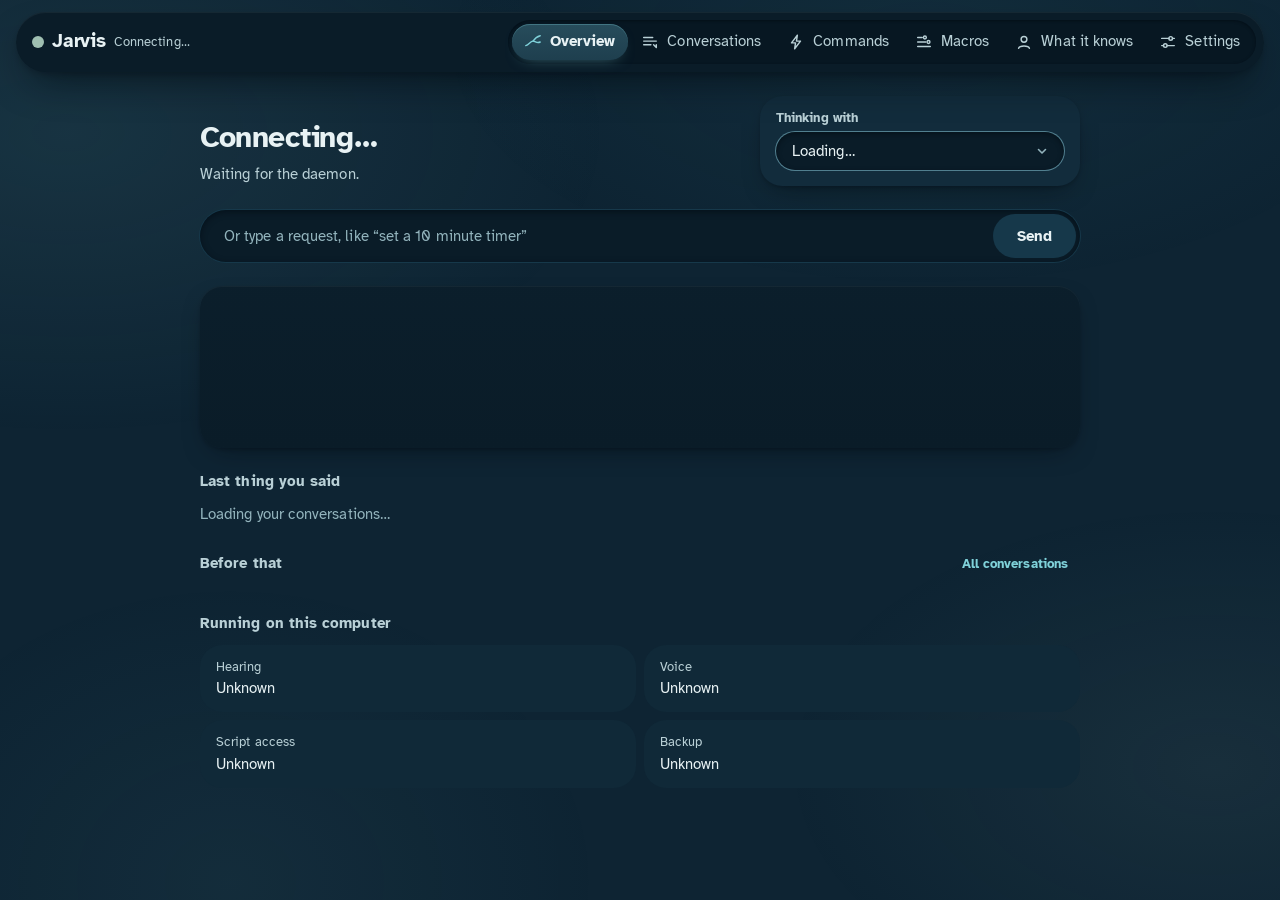
<file: ui/index.html>
<!DOCTYPE html>
<html lang="en">
<head>
  <meta charset="UTF-8">
  <meta name="viewport" content="width=device-width, initial-scale=1.0">
  <title>Jarvis</title>
  <link rel="stylesheet" href="css/style.css">
  <script src="qrc:///qtwebchannel/qwebchannel.js"></script>
</head>
<body data-voice-state="idle">

  <!-- One stroke icon set (1.6px, round caps), drawn for this app. -->
  <svg class="icon-sprite" aria-hidden="true" focusable="false">
    <symbol id="i-overview" viewBox="0 0 20 20"><path d="M2 14c3.5-1 5-5 8-5s4 3 8 1"/><path d="M10 9c2-3 4-5 8-6"/></symbol>
    <symbol id="i-conversations" viewBox="0 0 20 20"><path d="M3 5h10M3 9h14M3 13h8"/><path d="M14 13l3 3v-3"/></symbol>
    <symbol id="i-commands" viewBox="0 0 20 20"><path d="M11.5 2.5 5 11h4.5l-1 6.5L15 9h-4.5z"/></symbol>
    <symbol id="i-macros" viewBox="0 0 20 20"><path d="M3 5h5M3 10h9M3 15h14"/><circle cx="11" cy="5" r="1.6"/><circle cx="15" cy="10" r="1.6"/></symbol>
    <symbol id="i-knows" viewBox="0 0 20 20"><circle cx="10" cy="7" r="3.2"/><path d="M4 17c1.2-3.4 10.8-3.4 12 0"/></symbol>
    <symbol id="i-settings" viewBox="0 0 20 20"><path d="M3 6h8M15 6h2M3 14h2M9 14h8"/><circle cx="13" cy="6" r="2"/><circle cx="7" cy="14" r="2"/></symbol>
    <symbol id="i-alert" viewBox="0 0 20 20"><path d="M10 3l8 14H2z"/><path d="M10 8v4M10 14.5v.01"/></symbol>
  </svg>

  <a class="skip-link" href="#main">Skip to content</a>

  <header class="topbar">
    <div class="brand">
      <span class="state-mark" aria-hidden="true"></span>
      <span class="brand-name">Jarvis</span>
      <span class="brand-state" data-bind="voice-label">Connecting…</span>
    </div>
    <p id="needs-you" class="needs-you" hidden></p>

    <nav class="nav" aria-label="Pages">
      <span class="nav-flow" aria-hidden="true"></span>
      <button type="button" class="nav-item active" data-page="overview-page" aria-keyshortcuts="Alt+1" title="Overview (Alt+1)" aria-current="page">
        <svg class="icon" aria-hidden="true"><use href="#i-overview"/></svg><span class="nav-label">Overview</span>
      </button>
      <button type="button" class="nav-item" data-page="conversations-page" aria-keyshortcuts="Alt+2" title="Conversations (Alt+2)">
        <svg class="icon" aria-hidden="true"><use href="#i-conversations"/></svg><span class="nav-label">Conversations</span>
      </button>
      <button type="button" class="nav-item" data-page="commands-page" aria-keyshortcuts="Alt+3" title="Commands (Alt+3)">
        <svg class="icon" aria-hidden="true"><use href="#i-commands"/></svg><span class="nav-label">Commands</span>
      </button>
      <button type="button" class="nav-item" data-page="macros-page" aria-keyshortcuts="Alt+4" title="Macros (Alt+4)">
        <svg class="icon" aria-hidden="true"><use href="#i-macros"/></svg><span class="nav-label">Macros</span>
      </button>
      <button type="button" class="nav-item" data-page="knows-page" aria-keyshortcuts="Alt+5" title="What it knows (Alt+5)">
        <svg class="icon" aria-hidden="true"><use href="#i-knows"/></svg><span class="nav-label">What it knows</span>
      </button>
      <button type="button" class="nav-item" data-page="settings-page" aria-keyshortcuts="Alt+6" title="Settings (Alt+6)">
        <svg class="icon" aria-hidden="true"><use href="#i-settings"/></svg><span class="nav-label">Settings</span>
      </button>
    </nav>
  </header>

  <main id="main" class="main-content">
    <div id="connection-banner" class="banner banner-error" role="alert" hidden>
      <svg class="icon" aria-hidden="true"><use href="#i-alert"/></svg>
      <p>This window can't reach the Jarvis daemon. Close it and start Jarvis again with <code>python3 main.py</code>.</p>
    </div>

    <!-- ============================== OVERVIEW ============================== -->
    <section id="overview-page" class="page-view active" aria-labelledby="overview-title">
      <h1 id="overview-title" class="visually-hidden" tabindex="-1">Overview</h1>

      <div class="status-line">
        <div class="status-main">
          <p class="status-label" data-bind="voice-label" aria-live="polite">Connecting…</p>
          <p class="status-detail"><span data-bind="voice-detail">Waiting for the daemon.</span> <span class="keycaps" data-bind="hotkey"></span></p>
        </div>
        <div class="status-model">
          <label for="overview-model-select">Thinking with</label>
          <select id="overview-model-select" class="select select-compact" aria-describedby="overview-model-where"><option>Loading…</option></select>
          <span id="overview-model-where" class="status-model-where"></span>
        </div>
      </div>

      <form id="ask-form" class="ask-form" autocomplete="off">
        <label for="ask-input" class="visually-hidden">Type a request</label>
        <input type="text" id="ask-input" class="input" maxlength="500" enterkeyhint="send"
               placeholder="Or type a request, like “set a 10 minute timer”">
        <button type="submit" class="btn btn-secondary">Send</button>
      </form>

      <div id="llm-warning" class="banner banner-error banner-inline" role="alert" hidden>
        <svg class="icon" aria-hidden="true"><use href="#i-alert"/></svg>
        <p id="llm-warning-text"></p>
        <div class="banner-actions">
          <button type="button" id="btn-switch-model" class="btn btn-secondary btn-small">Switch model</button>
          <button type="button" id="btn-recheck" class="btn btn-quiet btn-small">Retry</button>
        </div>
      </div>

      <section class="delta" aria-labelledby="delta-title">
        <h2 id="delta-title" class="visually-hidden">Where your requests went</h2>
        <div class="delta-figure">
          <svg id="delta-svg" class="delta-svg" viewBox="0 0 600 108" preserveAspectRatio="none" aria-hidden="true"></svg>
          <span class="delta-source" id="delta-source"></span>
          <ol id="delta-legend" class="delta-legend"></ol>
        </div>
      </section>

      <section class="tasks" id="tasks-section" aria-labelledby="tasks-title" hidden>
        <h2 id="tasks-title" class="section-title">Working on</h2>
        <ol id="task-list" class="task-list" aria-live="polite"></ol>
      </section>

      <section class="latest" aria-labelledby="latest-title">
        <h2 id="latest-title" class="section-title">Last thing you said</h2>
        <div id="latest-exchange" class="latest-body">
          <p class="muted">Loading your conversations…</p>
        </div>
      </section>

      <section class="recent" aria-labelledby="recent-title">
        <div class="section-head">
          <h2 id="recent-title" class="section-title">Before that</h2>
          <button type="button" class="link-button" data-goto="conversations-page">All conversations</button>
        </div>
        <ol id="recent-rows" class="rows"></ol>
      </section>

      <section class="system" aria-labelledby="system-title">
        <h2 id="system-title" class="section-title">Running on this computer</h2>
        <dl class="system-list">
          <div><dt>Hearing</dt><dd id="metric-stt-provider">Unknown</dd></div>
          <div><dt>Voice</dt><dd id="metric-tts-provider">Unknown</dd></div>
          <div><dt>Script access</dt><dd id="metric-ipc">Unknown</dd></div>
          <div><dt>Backup</dt><dd id="metric-backup">Unknown</dd></div>
        </dl>
      </section>
    </section>

    <!-- ============================ CONVERSATIONS =========================== -->
    <section id="conversations-page" class="page-view" aria-labelledby="conversations-title">
      <header class="page-header">
        <h1 id="conversations-title" class="page-title" tabindex="-1">Conversations</h1>
        <p class="page-intro">Everything you've said to Jarvis on this computer, newest first.</p>
      </header>

      <div class="toolbar">
        <div class="field field-grow">
          <label for="transcript-search">Search</label>
          <input type="search" id="transcript-search" class="input" placeholder="Words you said, a reply, or a command" autocomplete="off">
        </div>
        <div class="field">
          <label for="transcript-filter">Show</label>
          <select id="transcript-filter" class="select">
            <option value="all">Everything</option>
            <option value="today">Today</option>
            <option value="failed">Failed</option>
            <option value="local">Not backed up</option>
          </select>
        </div>
      </div>

      <div class="list-block">
      <p class="list-meta">
        <span id="transcript-count" aria-live="polite"></span>
        <span id="category-chip" class="chip" hidden>
          <span id="category-chip-label"></span>
          <button type="button" id="category-chip-clear" class="chip-clear" aria-label="Stop filtering by outcome">Clear</button>
        </span>
      </p>

      <div id="transcript-logs-list" class="turn-list">
        <p class="muted">Loading your conversations…</p>
      </div>
      </div>
    </section>

    <!-- =============================== COMMANDS ============================= -->
    <section id="commands-page" class="page-view" aria-labelledby="commands-title">
      <header class="page-header">
        <h1 id="commands-title" class="page-title" tabindex="-1">Commands</h1>
        <p class="page-intro">Things Jarvis can do on this computer. When what you say matches a command, Jarvis runs it.</p>
      </header>

      <details class="disclosure" id="add-command">
        <summary>Add a command</summary>
        <form id="add-tool-form" class="form" novalidate>
          <div class="form-grid">
            <div class="field">
              <label for="tool-name-input">Name</label>
              <input type="text" id="tool-name-input" class="input" placeholder="Take a screenshot" required>
            </div>
            <div class="field">
              <label for="tool-id-input">ID</label>
              <input type="text" id="tool-id-input" class="input input-code" placeholder="take_screenshot" required aria-describedby="tool-id-help">
              <p class="help" id="tool-id-help">Lowercase letters, numbers and underscores.</p>
            </div>
          </div>
          <div class="field">
            <label for="tool-desc-input">When should Jarvis use it?</label>
            <textarea id="tool-desc-input" class="input" rows="2" placeholder="Captures the whole screen and saves it to ~/Pictures." required></textarea>
          </div>
          <div class="field">
            <label for="tool-cmd-input">Shell command</label>
            <input type="text" id="tool-cmd-input" class="input input-code" placeholder="spectacle -b -n || gnome-screenshot" required aria-describedby="tool-cmd-help">
            <p class="help" id="tool-cmd-help">Runs as you, exactly as written. You'll review it before it's saved.</p>
          </div>
          <div class="field">
            <label for="tool-examples-input">Things you might say</label>
            <textarea id="tool-examples-input" class="input" rows="3" placeholder="Take a screenshot&#10;Capture my screen" aria-describedby="tool-examples-help"></textarea>
            <p class="help" id="tool-examples-help">One per line. These teach Jarvis when to pick this command.</p>
          </div>
          <div class="form-grid">
            <div class="field">
              <label for="tool-speak-input">What Jarvis says after</label>
              <input type="text" id="tool-speak-input" class="input" placeholder="Saved a screenshot to Pictures." required>
            </div>
            <div class="field">
              <label for="tool-risk-input">Risk</label>
              <select id="tool-risk-input" class="select" aria-describedby="tool-risk-help">
                <option value="SAFE">Safe: read-only or easy to undo</option>
                <option value="MEDIUM" selected>Medium: changes something</option>
                <option value="HIGH">High: can lose work or data</option>
              </select>
              <p class="help" id="tool-risk-help">Tells Jarvis how careful to be.</p>
            </div>
          </div>
          <button type="submit" class="btn btn-primary">Review command</button>
        </form>

        <section id="tool-preview" class="preview" aria-labelledby="tool-preview-title" hidden>
          <h2 id="tool-preview-title" class="preview-title">Check before saving</h2>
          <dl class="preview-list">
            <div><dt>ID</dt><dd><code id="tool-preview-id"></code></dd></div>
            <div><dt>Runs</dt><dd><code id="tool-preview-command"></code></dd></div>
            <div><dt>Risk</dt><dd id="tool-preview-risk"></dd></div>
            <div><dt>You might say</dt><dd id="tool-preview-examples"></dd></div>
          </dl>
          <p id="tool-preview-exists" class="banner banner-warn" hidden>A command with this ID already exists. Saving replaces it.</p>
          <div class="button-row">
            <button type="button" id="btn-tool-confirm" class="btn btn-primary">Save command</button>
            <button type="button" id="btn-tool-edit" class="btn btn-secondary">Back to editing</button>
          </div>
        </section>
      </details>

      <section aria-labelledby="skills-title">
        <div class="section-head">
          <h2 id="skills-title" class="section-title">Code Jarvis wrote <span id="skill-count" class="count"></span></h2>
        </div>
        <p class="help">Skills are new commands (“learn how to resize my screenshots”). Context helpers let learned shortcuts look things up, like which app is in front. Claude Code writes both; neither runs until you read it and approve it here.</p>
        <div id="skills-list" class="rule-list" aria-live="polite">
          <p class="muted">Loading skills…</p>
        </div>
      </section>

      <section aria-labelledby="tools-title">
        <div class="section-head">
          <h2 id="tools-title" class="section-title">Your commands <span id="tool-count" class="count"></span></h2>
        </div>
        <div id="installed-tools-list" class="tool-list">
          <p class="muted">Loading commands…</p>
        </div>
      </section>
    </section>

    <!-- ================================ MACROS =============================== -->
    <section id="macros-page" class="page-view" aria-labelledby="macros-title">
      <header class="page-header">
        <h1 id="macros-title" class="page-title" tabindex="-1">Macros</h1>
        <p class="page-intro">Several steps under one name. Say “start movie mode” and Jarvis runs every step in order.</p>
      </header>

      <details class="disclosure">
        <summary>New macro</summary>
        <form id="create-macro-form" class="form" novalidate>
          <div class="field">
            <label for="macro-name-input">Name</label>
            <input type="text" id="macro-name-input" class="input" placeholder="Gaming mode" required>
          </div>
          <div class="field">
            <label for="macro-steps-input">Steps</label>
            <textarea id="macro-steps-input" class="input input-code" rows="4" placeholder="steam&#10;discord&#10;wpctl set-volume @DEFAULT_AUDIO_SINK@ 80%" required aria-describedby="macro-steps-help"></textarea>
            <p class="help" id="macro-steps-help">One shell command per line, run top to bottom.</p>
          </div>
          <div class="field">
            <label for="macro-dir-input">Run in folder <span class="optional">(optional)</span></label>
            <input type="text" id="macro-dir-input" class="input input-code" placeholder="~/Documents/Jarvis">
          </div>
          <button type="submit" class="btn btn-primary">Save macro</button>
        </form>
      </details>

      <section aria-labelledby="macros-list-title">
        <h2 id="macros-list-title" class="section-title">Your macros</h2>
        <div id="macros-container-grid" class="macro-list">
          <p class="muted">Loading macros…</p>
        </div>
      </section>
    </section>

    <!-- ============================ WHAT IT KNOWS ============================ -->
    <section id="knows-page" class="page-view" aria-labelledby="knows-title">
      <header class="page-header">
        <h1 id="knows-title" class="page-title" tabindex="-1">What Jarvis knows</h1>
        <p class="page-intro">What it has learned from your conversations. Nothing here leaves this computer unless backup is on.</p>
      </header>

      <section aria-labelledby="profile-title">
        <div class="section-head">
          <h2 id="profile-title" class="section-title">About you</h2>
          <button type="button" id="btn-reanalyze-memory" class="btn btn-secondary btn-small">Re-analyze conversations</button>
        </div>
        <p class="help">Jarvis rewrites this every 50 conversations. Saved in <code>~/.config/jarvis/user_profile.md</code>.</p>
        <div id="profile-md-container" class="profile">
          <p class="muted">Loading…</p>
        </div>
      </section>

      <section aria-labelledby="shortcuts-title">
        <div class="section-head">
          <h2 id="shortcuts-title" class="section-title">Shortcut phrases</h2>
          <button type="button" id="btn-refresh-fastpaths" class="btn btn-secondary btn-small">Refresh</button>
        </div>
        <p class="help">These phrases skip the language model and act instantly. Learned ones come from things you say often.</p>
        <div class="toolbar">
          <div class="field field-grow">
            <label for="fastpath-search">Search phrases</label>
            <input type="search" id="fastpath-search" class="input" placeholder="pause, volume, timer" autocomplete="off">
          </div>
        </div>
        <p class="list-meta" id="fastpath-count" aria-live="polite"></p>
        <div id="fast-path-rules-list" class="rule-list">
          <p class="muted">Loading shortcut phrases…</p>
        </div>
      </section>
    </section>

    <!-- =============================== SETTINGS ============================= -->
    <section id="settings-page" class="page-view" aria-labelledby="settings-title">
      <header class="page-header">
        <h1 id="settings-title" class="page-title" tabindex="-1">Settings</h1>
        <p class="page-intro">Changes save as soon as you make them.</p>
      </header>

      <section class="settings-section" aria-labelledby="set-shortcut-title">
        <h2 id="set-shortcut-title" class="section-title">Talk shortcut</h2>
        <button type="button" id="keybind-recorder" class="recorder" aria-pressed="false" aria-describedby="keybind-hint">
          <span class="recorder-label">Hold to talk</span>
          <span id="active-keybind-display" class="keycaps"></span>
        </button>
        <p class="help" id="keybind-hint" aria-live="polite">Click, then hold the new keys together. Esc cancels.</p>
      </section>

      <section class="settings-section" aria-labelledby="set-models-title">
        <h2 id="set-models-title" class="section-title">Models</h2>
        <div class="field">
          <label for="setting-llm-provider">Thinking</label>
          <select id="setting-llm-provider" class="select"><option>Loading…</option></select>
          <p class="help">Local models run on this computer. Cloud models need an API key below.</p>
        </div>
        <div class="field">
          <label for="setting-claude-route-model">When you say “Hey Claude…”</label>
          <select id="setting-claude-route-model" class="select" aria-describedby="claude-route-help">
            <option value="haiku">Claude Haiku: fastest</option>
            <option value="sonnet">Claude Sonnet: smarter, slower</option>
            <option value="opus">Claude Opus: most capable, slowest</option>
          </select>
          <p class="help" id="claude-route-help">Starting a request with “Claude”, “Hey Claude” or “Ask Claude”, or ending it with “…, Claude?”, sends just that request to Claude Code, using your own Claude Code login. Everything else stays on the model above.</p>
        </div>
        <div class="field">
          <label for="setting-stt-provider">Hearing (speech to text)</label>
          <select id="setting-stt-provider" class="select"><option>Loading…</option></select>
        </div>
        <div class="field">
          <label for="setting-memory-llm-provider">Learning (memory profile and shortcut phrases)</label>
          <select id="setting-memory-llm-provider" class="select"><option>Loading…</option></select>
        </div>
      </section>

      <section class="settings-section" aria-labelledby="set-samples-title">
        <h2 id="set-samples-title" class="section-title">Test hearing on your voice</h2>
        <p class="help">Keep the audio of your next commands, with what Jarvis heard, so speech recognition can be checked against your real voice and mic. Saved only on this computer, in <code id="voice-samples-dir">~/.local/share/jarvis/voice_samples</code>; never backed up.</p>
        <div class="button-row">
          <button type="button" id="btn-voice-samples" class="btn btn-secondary">Record my next 30 commands</button>
          <button type="button" id="btn-voice-samples-stop" class="btn btn-quiet" hidden>Stop recording</button>
        </div>
        <p class="help" id="voice-samples-status" aria-live="polite"></p>
      </section>

      <section class="settings-section" aria-labelledby="set-voice-title">
        <h2 id="set-voice-title" class="section-title">Voice</h2>
        <div class="form-grid">
          <div class="field">
            <label for="setting-tts-provider">Voice engine</label>
            <select id="setting-tts-provider" class="select"><option>Loading…</option></select>
          </div>
          <div class="field">
            <label for="setting-voice-select">Voice</label>
            <select id="setting-voice-select" class="select"><option>Loading…</option></select>
          </div>
        </div>
        <button type="button" id="btn-test-voice" class="btn btn-secondary">Play a sample</button>
      </section>

      <section class="settings-section" aria-labelledby="set-keys-title">
        <h2 id="set-keys-title" class="section-title">API keys</h2>
        <p class="help">Only needed for cloud models. Stored in <code>.env</code> on this computer.</p>
        <div class="field">
          <label for="setting-anthropic-key">Anthropic</label>
          <input type="password" id="setting-anthropic-key" class="input input-code" autocomplete="off" spellcheck="false">
        </div>
        <div class="field">
          <label for="setting-gemini-key">Google Gemini</label>
          <input type="password" id="setting-gemini-key" class="input input-code" autocomplete="off" spellcheck="false">
        </div>
      </section>

      <section class="settings-section" aria-labelledby="set-backup-title">
        <h2 id="set-backup-title" class="section-title">Conversation backup</h2>
        <label class="switch-row" for="setting-s3-enabled">
          <input type="checkbox" id="setting-s3-enabled" class="switch">
          <span>Back up conversations to Amazon S3</span>
        </label>
        <div class="form-grid">
          <div class="field">
            <label for="setting-s3-arn">Bucket name or ARN</label>
            <input type="text" id="setting-s3-arn" class="input input-code" placeholder="my-jarvis-backup" spellcheck="false">
          </div>
          <div class="field">
            <label for="setting-s3-region">Region</label>
            <input type="text" id="setting-s3-region" class="input input-code" placeholder="us-east-1" spellcheck="false">
          </div>
        </div>
        <p class="help">AWS access keys are read from <code>.env</code>.</p>
      </section>
    </section>
  </main>

  <div id="toast" class="toast" role="status" aria-live="polite" hidden></div>

  <script src="js/app.js"></script>
</body>
</html>
</file>
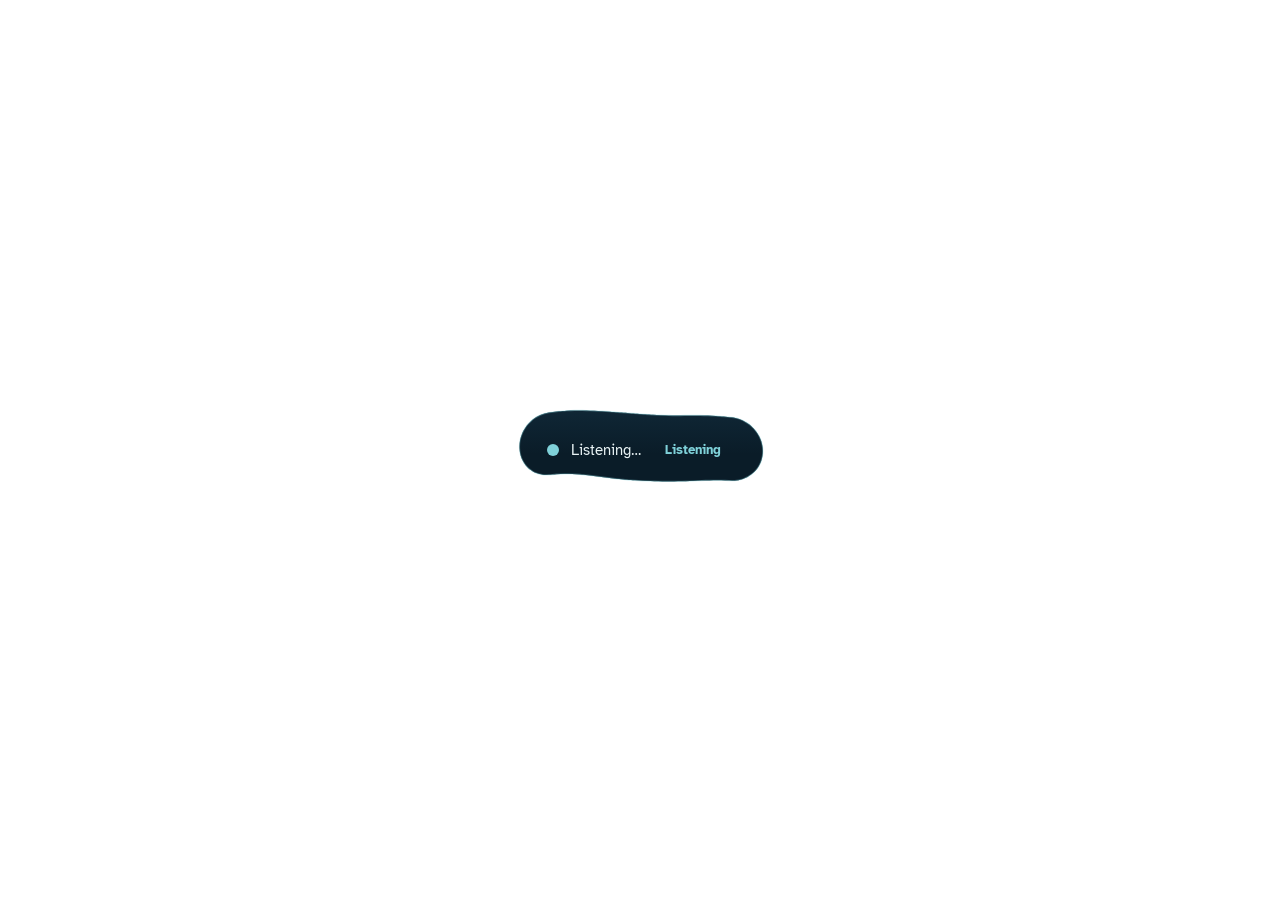
<file: ui/hud.html>
<!DOCTYPE html>
<html lang="en">
<head>
  <meta charset="UTF-8">
  <meta name="viewport" content="width=device-width, initial-scale=1.0">
  <title>Jarvis voice pill</title>
  <link rel="stylesheet" href="css/overlay.css">
  <style>
    body {
      position: relative;
      width: 100vw;
      height: 100vh;
    }

    /* The capsule itself is drawn on the canvas: its surface moves like water. */
    #water {
      position: absolute;
      inset: 0;
      width: 100%;
      height: 100%;
    }

    /* Centred and only as wide as it needs: the droplet stretches to hold it. */
    .content {
      position: absolute;
      left: 50%;
      top: 0;
      bottom: 0;
      transform: translateX(-50%);
      width: max-content;
      max-width: 440px;
      display: flex;
      align-items: center;
      gap: 12px;
    }

    .orb {
      width: 12px;
      height: 12px;
      flex: 0 0 auto;
      border-radius: 50%;
      background: var(--silt);
      transition: background-color 260ms var(--ease-out);
    }

    .pill[data-state="thinking"] .orb { background: var(--sage); }
    .pill[data-state="asking"] .orb { background: var(--amber-text); }

    .text {
      flex: 1 1 auto;
      min-width: 0;
      font-size: var(--t-body);
      color: var(--text);
      white-space: nowrap;
      overflow: hidden;
      text-overflow: ellipsis;
    }

    .chip {
      flex: 0 0 auto;
      padding: 3px 12px;
      border-radius: 999px;
      font-size: var(--t-meta);
      font-weight: 700;
      color: var(--silt);
      background: var(--ramp-0);
    }

    .pill[data-state="thinking"] .chip { color: var(--sage); }
    .pill[data-state="asking"] .chip { color: var(--amber-text); background: var(--amber-ground); }
  </style>
</head>
<body>
  <div class="pill" id="pill" data-state="listening">
    <canvas id="water" aria-hidden="true"></canvas>
    <div class="content">
      <span class="orb" id="orb" aria-hidden="true"></span>
      <p class="text" id="text">Listening…</p>
      <span class="chip" id="chip">Listening</span>
    </div>
  </div>

  <script>
    const STATES = {
      RECORDING_STARTED: ["listening", "Listening", () => "Listening…"],
      RECORDING_CLAUDE: ["listening", "Claude", () => "Listening… still talking to Claude (say “Jarvis” to switch back)"],
      STT_PREVIEW: ["thinking", "Heard", (d) => d.text || "Transcribing…"],
      AGENT_THINKING: ["thinking", "Thinking", (d) => d.text || "Working out what to do…"],
      TTS_SPEAKING: ["speaking", "Jarvis", (d) => d.spoken || d.text || ""],
      IDLE: ["idle", "Ready", () => "Hold your shortcut to talk"],
    };

    const pill = document.getElementById("pill");
    let micTarget = 0;   // latest microphone level, 0..1
    let mic = 0;         // smoothed level the surface follows

    // Called from main.py's HUDWindow.update_hud_state(event, {text, spoken}).
    function updateHUDState(event, data) {
      data = data || {};
      if (event === "AUDIO_LEVEL") {
        micTarget = Math.max(0, Math.min(1, parseFloat(data.text) || 0));
        return;
      }
      const entry = STATES[event];
      if (!entry) return;
      const [state, chip, text] = entry;
      const spoken = text(data);
      // A spoken question that needs an answer ("I need your OK first…") gets the amber edge.
      const asking = event === "TTS_SPEAKING" && /need your OK/i.test(spoken);
      pill.dataset.state = asking ? "asking" : state;
      document.getElementById("chip").textContent = asking ? "Needs your OK" : chip;
      const el = document.getElementById("text");
      el.textContent = spoken;
      el.title = spoken;
      if (state !== "listening") micTarget = 0;
    }

    /* ---------- The blob ----------
       One droplet of water. Its outline is a soft capsule pushed in and out, all the way round,
       by a few slow waves; the waves swell with your voice, and each burst of speech drops a
       ripple ring inside it. Everything is drawn with plain 2D canvas: no simulation. */

    const canvas = document.getElementById("water");
    const ctx = canvas.getContext("2d");
    const still = matchMedia("(prefers-reduced-motion: reduce)");
    const css = (name) => getComputedStyle(document.documentElement).getPropertyValue(name).trim();
    const C = {};
    const TAU = Math.PI * 2;
    const POINTS = 144;            // samples round the outline
    const body = { a: 110, b: 32 }; // half-width (follows the content) and half-height
    let targetA = 110;
    const MAX_SWELL = 15;          // the edge never leaves the window (half-height 50)

    // The droplet hugs what it holds: a small bead for "Listening…", a long drop for a sentence.
    const content = document.querySelector(".content");
    new ResizeObserver(() => {
      targetA = Math.max(92, Math.min(250, content.offsetWidth / 2 + 30));
    }).observe(content);

    function readColors() {
      ["--ramp-1", "--ramp-3", "--silt", "--sage", "--amber-text"].forEach((n) => { C[n] = css(n); });
    }

    function resize() {
      const dpr = window.devicePixelRatio || 1;
      canvas.width = Math.round(innerWidth * dpr);
      canvas.height = Math.round(innerHeight * dpr);
      ctx.setTransform(dpr, 0, 0, dpr, 0, 0);
    }

    // A point s (0..1) round a capsule, with its outward normal; s walks the outline at even spacing.
    function capsulePoint(s, cx, cy, a, b) {
      const c = a - b, straight = 2 * c, arc = Math.PI * b, P = 2 * straight + 2 * arc;
      let d = s * P;
      if (d < straight) return [cx - c + d, cy - b, 0, -1];
      d -= straight;
      if (d < arc) { const th = -Math.PI / 2 + d / b; return [cx + c + b * Math.cos(th), cy + b * Math.sin(th), Math.cos(th), Math.sin(th)]; }
      d -= arc;
      if (d < straight) return [cx + c - d, cy + b, 0, 1];
      d -= straight;
      const th = Math.PI / 2 + d / b;
      return [cx - c + b * Math.cos(th), cy + b * Math.sin(th), Math.cos(th), Math.sin(th)];
    }

    // How far the outline is pushed at s: slow, uneven mass (k = 1, 2) plus lobes (k = 3, 5, 7).
    function swell(s, t, amp, splash) {
      const u = s * TAU;
      return 4.5 * Math.sin(u + t * 0.31) + 3.2 * Math.sin(2 * u - t * 0.47 + 1.3)
           + amp * (0.55 * Math.sin(3 * u + t * 1.1)
                  + 0.30 * Math.sin(5 * u - t * 1.7 + 2.0)
                  + 0.15 * Math.sin(7 * u + t * 2.6 + 4.1))
           + splash * Math.sin(9 * u - t * 6.0);
    }

    // Lobe size per state; the microphone drives it while listening.
    function lobeAmp(state, t) {
      if (state === "listening") return 2.5 + mic * 11;
      if (state === "thinking") return 4;
      if (state === "speaking") return 4.5 + 2.5 * Math.abs(Math.sin(t * 2.1) * Math.sin(t * 0.7));
      if (state === "asking") return 3.5;
      return 2;
    }

    function blobPath(t, amp, splash) {
      const cx = innerWidth / 2, cy = innerHeight / 2;
      const pts = [];
      for (let i = 0; i < POINTS; i++) {
        const s = i / POINTS;
        const [x, y, nx, ny] = capsulePoint(s, cx, cy, body.a, body.b);
        const d = Math.max(-body.b / 3, Math.min(MAX_SWELL, swell(s, t, amp, splash)));
        pts.push([x + nx * d, y + ny * d]);
      }
      // Smooth curve through the midpoints, so the outline has no corners.
      const path = new Path2D();
      const mid = (p, q) => [(p[0] + q[0]) / 2, (p[1] + q[1]) / 2];
      let m = mid(pts[POINTS - 1], pts[0]);
      path.moveTo(m[0], m[1]);
      for (let i = 0; i < POINTS; i++) {
        const p = pts[i], n = mid(p, pts[(i + 1) % POINTS]);
        path.quadraticCurveTo(p[0], p[1], n[0], n[1]);
      }
      path.closePath();
      return path;
    }

    /* Ripple rings: dropped by bursts of your voice, or Jarvis's while it speaks. */
    const rings = [];
    let micSlow = 0, lastRing = -1, splash = 0;

    function dropRing(t, x, strength) {
      if (rings.length >= 6) rings.shift();
      rings.push({ x, born: t, strength });
      lastRing = t;
    }

    function ringsFor(state, t) {
      if (still.matches) { rings.length = 0; return; }
      const cx = innerWidth / 2;
      if (state === "listening") {
        // An onset: the level jumps above its slow average.
        if (mic > 0.16 && mic - micSlow > 0.07 && t - lastRing > 0.22) {
          dropRing(t, cx + (Math.random() * 2 - 1) * (body.a - body.b) * 0.8, Math.min(1, 0.4 + mic));
          splash = Math.min(4, splash + 1.5 + mic * 3);
        }
      } else if (state === "speaking") {
        if (t - lastRing > 0.95) dropRing(t, cx - body.a + 36, 0.55);
      }
      micSlow += (mic - micSlow) * 0.05;
    }

    function drawRings(t, tint) {
      const LIFE = 1.6;
      for (let i = rings.length - 1; i >= 0; i--) {
        const r = rings[i], p = (t - r.born) / LIFE;
        if (p >= 1) { rings.splice(i, 1); continue; }
        const ease = 1 - Math.pow(1 - p, 3);
        ctx.beginPath();
        ctx.ellipse(r.x, innerHeight / 2, 8 + ease * 170, 4 + ease * 40, 0, 0, TAU);
        ctx.globalAlpha = r.strength * 0.45 * (1 - p) * (1 - p);
        ctx.lineWidth = 1.5 - p;
        ctx.strokeStyle = tint;
        ctx.stroke();
      }
      ctx.globalAlpha = 1;
    }

    let frozenAt = 0;  // reduced motion: a still droplet, but still a droplet

    function frame(ms) {
      const t = still.matches ? frozenAt : ms / 1000;
      const state = pill.dataset.state;
      mic += (micTarget - mic) * (micTarget > mic ? 0.45 : 0.12);
      splash *= 0.93;
      // Stretch out quickly so new words are never outside it; settle back slowly.
      body.a = still.matches ? targetA : body.a + (targetA - body.a) * (targetA > body.a ? 0.3 : 0.1);
      ringsFor(state, t);

      const W = innerWidth, H = innerHeight;
      ctx.clearRect(0, 0, W, H);
      const blob = blobPath(t, still.matches ? 2 : lobeAmp(state, t), still.matches ? 0 : splash);

      let tint = C["--silt"], strength = 0.10, speed = 0.06;
      if (state === "listening") strength = 0.10 + mic * 0.30;
      if (state === "thinking") { tint = C["--sage"]; strength = 0.16; speed = 0.22; }
      if (state === "speaking") strength = 0.18;
      if (state === "asking") { tint = C["--amber-text"]; strength = 0.14; }

      // Opaque water (XWayland lightens partial alpha); everything else is drawn inside it.
      ctx.fillStyle = C["--ramp-1"];
      ctx.fill(blob);
      ctx.save();
      ctx.clip(blob);
      // Depth: lighter where the droplet is thickest.
      const depth = ctx.createLinearGradient(0, H / 2 - body.b - 10, 0, H / 2 + body.b + 10);
      depth.addColorStop(0, C["--ramp-3"]);
      depth.addColorStop(0.55, C["--ramp-1"]);
      ctx.globalAlpha = 0.7;
      ctx.fillStyle = depth;
      ctx.fillRect(0, 0, W, H);
      // A lit current drifts through it, tinted by state.
      const sweep = still.matches ? 0.5 : (t * speed) % 1;
      const gx = -W * 0.4 + sweep * W * 1.8;
      const g = ctx.createRadialGradient(gx, H / 2, 0, gx, H / 2, W * 0.5);
      g.addColorStop(0, tint);
      g.addColorStop(1, "transparent");
      ctx.globalAlpha = strength;
      ctx.fillStyle = g;
      ctx.fillRect(0, 0, W, H);
      ctx.globalAlpha = 1;
      drawRings(t, tint);
      ctx.restore();

      // The skin: brighter as you speak louder.
      ctx.globalAlpha = state === "listening" ? 0.35 + mic * 0.55 : 0.4;
      ctx.lineWidth = 1.25;
      ctx.strokeStyle = state === "asking" ? C["--amber-text"] : state === "thinking" ? C["--sage"] : C["--silt"];
      ctx.stroke(blob);
      ctx.globalAlpha = 1;
      document.getElementById("orb").style.transform = `scale(${1 + mic * 0.6})`;
      requestAnimationFrame(frame);  // pauses on its own while the pill is hidden
    }

    readColors();
    resize();
    addEventListener("resize", resize);
    document.fonts?.ready.then(readColors);
    requestAnimationFrame(frame);
  </script>
</body>
</html>
</file>
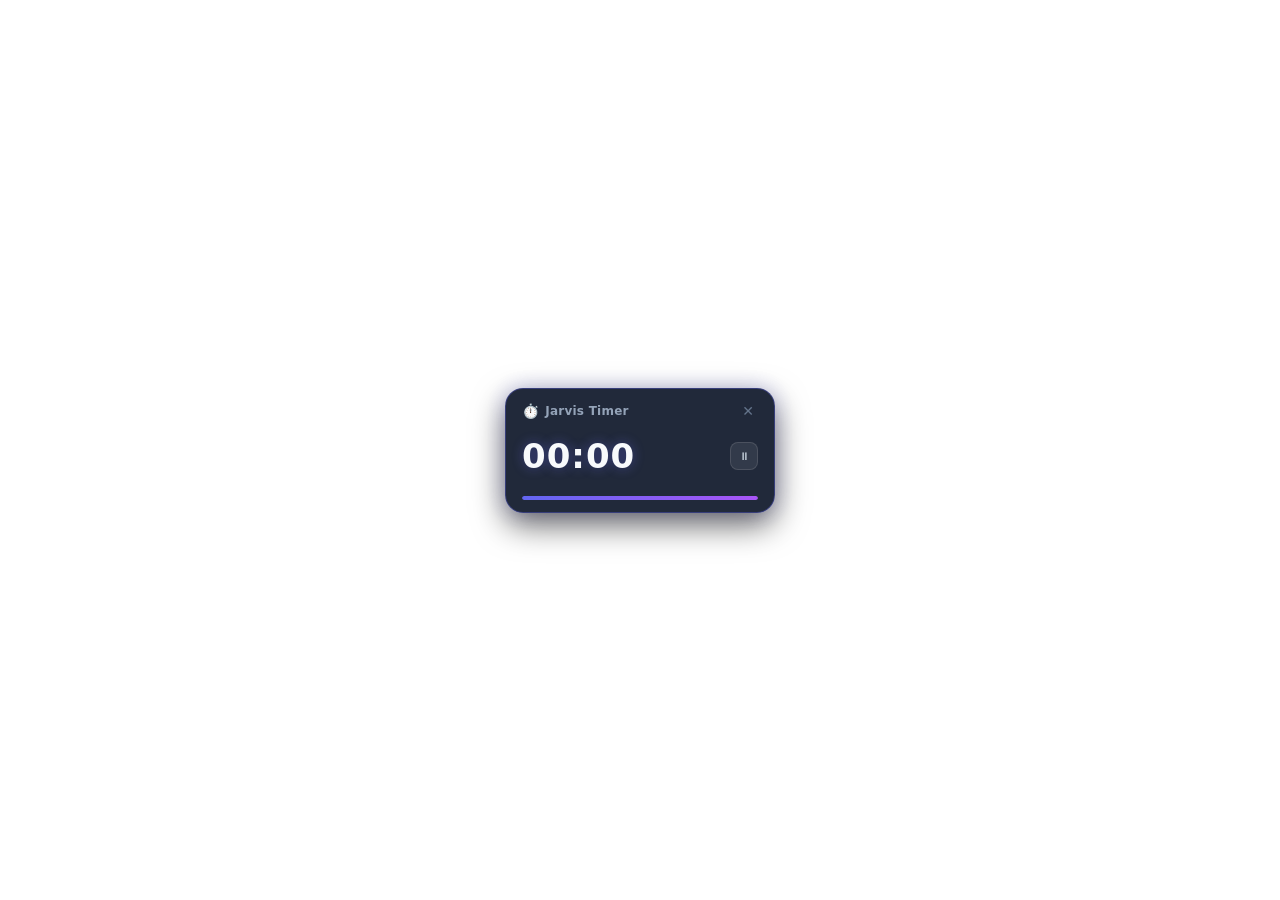
<file: ui/timer_widget.html>
<!DOCTYPE html>
<html lang="en">
<head>
  <meta charset="UTF-8">
  <meta name="viewport" content="width=device-width, initial-scale=1.0">
  <title>Jarvis Visual Desktop Timer Widget</title>
  <style>
    * {
      margin: 0;
      padding: 0;
      box-sizing: border-box;
      font-family: 'Inter', system-ui, -apple-system, sans-serif;
      user-select: none;
    }

    body {
      background: transparent;
      width: 100vw;
      height: 100vh;
      display: flex;
      align-items: center;
      justify-content: center;
      overflow: hidden;
    }

    /* Glassmorphic Widget Container */
    .timer-card {
      width: 270px;
      height: 125px;
      background: rgba(15, 23, 42, 0.92);
      backdrop-filter: blur(20px);
      -webkit-backdrop-filter: blur(20px);
      border: 1px solid rgba(99, 102, 241, 0.35);
      border-radius: 18px;
      padding: 12px 16px;
      display: flex;
      flex-direction: column;
      justify-content: space-between;
      box-shadow: 0 12px 32px rgba(0, 0, 0, 0.6), 0 0 20px rgba(99, 102, 241, 0.25);
      position: relative;
      overflow: hidden;
      transition: border-color 0.3s ease;
    }

    .timer-card.expired {
      border-color: rgba(239, 68, 68, 0.8);
      box-shadow: 0 12px 32px rgba(0, 0, 0, 0.6), 0 0 24px rgba(239, 68, 68, 0.4);
      animation: pulse-border 1s infinite alternate;
    }

    @keyframes pulse-border {
      from { border-color: rgba(239, 68, 68, 0.5); }
      to { border-color: rgba(239, 68, 68, 1); }
    }

    /* Top Bar */
    .timer-header {
      display: flex;
      align-items: center;
      justify-content: space-between;
    }

    .timer-title {
      display: flex;
      align-items: center;
      gap: 6px;
      color: #94a3b8;
      font-size: 12px;
      font-weight: 600;
      letter-spacing: 0.02em;
      max-width: 200px;
      white-space: nowrap;
      overflow: hidden;
      text-overflow: ellipsis;
    }

    .timer-icon {
      color: #818cf8;
      font-size: 14px;
    }

    .close-btn {
      background: transparent;
      border: none;
      color: #64748b;
      font-size: 14px;
      cursor: pointer;
      width: 20px;
      height: 20px;
      display: flex;
      align-items: center;
      justify-content: center;
      border-radius: 50%;
      transition: all 0.2s ease;
    }

    .close-btn:hover {
      color: #f1f5f9;
      background: rgba(255, 255, 255, 0.1);
    }

    /* Main Time Display */
    .time-body {
      display: flex;
      align-items: center;
      justify-content: space-between;
      margin-top: 2px;
    }

    .time-digits {
      font-size: 34px;
      font-weight: 800;
      color: #f8fafc;
      letter-spacing: 1px;
      font-variant-numeric: tabular-nums;
      text-shadow: 0 0 12px rgba(99, 102, 241, 0.4);
    }

    .timer-controls {
      display: flex;
      gap: 6px;
    }

    .ctrl-btn {
      background: rgba(255, 255, 255, 0.08);
      border: 1px solid rgba(255, 255, 255, 0.12);
      color: #cbd5e1;
      width: 28px;
      height: 28px;
      border-radius: 8px;
      display: flex;
      align-items: center;
      justify-content: center;
      cursor: pointer;
      font-size: 11px;
      transition: all 0.2s ease;
    }

    .ctrl-btn:hover {
      background: rgba(99, 102, 241, 0.3);
      color: #ffffff;
      border-color: rgba(129, 140, 248, 0.5);
    }

    /* Progress Bar */
    .progress-track {
      width: 100%;
      height: 4px;
      background: rgba(255, 255, 255, 0.08);
      border-radius: 2px;
      overflow: hidden;
      margin-top: 6px;
    }

    .progress-fill {
      height: 100%;
      width: 100%;
      background: linear-gradient(90deg, #6366f1, #a855f7);
      border-radius: 2px;
      transition: width 0.3s linear;
    }

    .timer-card.expired .progress-fill {
      background: #ef4444;
    }
  </style>
</head>
<body>

  <div class="timer-card" id="timerCard">
    <div class="timer-header">
      <div class="timer-title">
        <span class="timer-icon">⏱️</span>
        <span id="timerLabel">Jarvis Timer</span>
      </div>
      <button class="close-btn" id="closeBtn" title="Close Timer">✕</button>
    </div>

    <div class="time-body">
      <div class="time-digits" id="timeDigits">00:00</div>
      <div class="timer-controls">
        <button class="ctrl-btn" id="pauseBtn" title="Pause / Resume">⏸</button>
      </div>
    </div>

    <div class="progress-track">
      <div class="progress-fill" id="progressFill"></div>
    </div>
  </div>

  <script>
    let totalSeconds = 60;
    let remainingSeconds = 60;
    let isPaused = false;
    let timerInterval = null;

    const labelEl = document.getElementById('timerLabel');
    const digitsEl = document.getElementById('timeDigits');
    const progressEl = document.getElementById('progressFill');
    const pauseBtn = document.getElementById('pauseBtn');
    const closeBtn = document.getElementById('closeBtn');
    const timerCard = document.getElementById('timerCard');

    function formatDigits(sec) {
      const hrs = Math.floor(sec / 3600);
      const mins = Math.floor((sec % 3600) / 60);
      const secs = sec % 60;
      if (hrs > 0) {
        return `${String(hrs).padStart(2, '0')}:${String(mins).padStart(2, '0')}:${String(secs).padStart(2, '0')}`;
      }
      return `${String(mins).padStart(2, '0')}:${String(secs).padStart(2, '0')}`;
    }

    function updateDisplay() {
      digitsEl.textContent = formatDigits(remainingSeconds);
      const pct = totalSeconds > 0 ? (remainingSeconds / totalSeconds) * 100 : 0;
      progressEl.style.width = pct + '%';
    }

    function startCountdown(sec, label) {
      clearInterval(timerInterval);
      totalSeconds = sec;
      remainingSeconds = sec;
      isPaused = false;
      labelEl.textContent = label || 'Jarvis Timer';
      timerCard.classList.remove('expired');
      pauseBtn.textContent = '⏸';
      updateDisplay();

      timerInterval = setInterval(() => {
        if (!isPaused && remainingSeconds > 0) {
          remainingSeconds--;
          updateDisplay();

          if (remainingSeconds <= 0) {
            clearInterval(timerInterval);
            timerCard.classList.add('expired');
            digitsEl.textContent = '00:00';
            progressEl.style.width = '0%';
            
            if (window.jarvisBridge) {
              window.jarvisBridge.call_ipc('timer_expired', JSON.stringify({ label: labelEl.textContent }));
            }
          }
        }
      }, 1000);
    }

    pauseBtn.addEventListener('click', () => {
      isPaused = !isPaused;
      pauseBtn.textContent = isPaused ? '▶' : '⏸';
    });

    closeBtn.addEventListener('click', () => {
      clearInterval(timerInterval);
      if (window.jarvisBridge) {
        window.jarvisBridge.call_ipc('hide_timer_widget', '{}');
      }
    });

    // Function called via Qt QWebEngineView runJavaScript
    window.initTimerWidget = function(durationSec, labelStr) {
      startCountdown(durationSec, labelStr);
    };
  </script>
</body>
</html>
</file>
<file: ui/css/style.css>
/* ==========================================================================
   Jarvis dashboard: River Delta, liquid
   Deep slate water, silt-cyan channels, sage banks, ice-white type.
   One cold tonal ramp supplies every neutral; coral is reserved for what needs you.
   Chrome is water too: capsules that pool, swell and flow on real events.
   ========================================================================== */

@font-face {
  font-family: "Atkinson Hyperlegible";
  src: url("../fonts/atkinson-hyperlegible-400.woff2") format("woff2");
  font-weight: 400;
  font-style: normal;
  font-display: swap;
}
@font-face {
  font-family: "Atkinson Hyperlegible";
  src: url("../fonts/atkinson-hyperlegible-700.woff2") format("woff2");
  font-weight: 700;
  font-style: normal;
  font-display: swap;
}

:root {
  /* Cold tonal ramp, deepest water to ice. Every neutral comes from here. */
  --ramp-0: #071722;
  --ramp-1: #0a1c28;
  --ramp-2: #0e2433;
  --ramp-3: #122c3c;
  --ramp-4: #16384a;
  --ramp-5: #1f4558;
  --ramp-6: #2d5a70;
  --ramp-7: #5f8796;
  --ramp-8: #93b4bd;
  --ramp-9: #b9d0d6;
  --ramp-10: #e8f2f4;

  /* Roles */
  --ground: var(--ramp-2);
  --rail: var(--ramp-1);
  --raised: var(--ramp-3);
  --control: var(--ramp-4);
  --hairline: var(--ramp-5);
  --edge: var(--ramp-6);
  --control-edge: #517f8f; /* field rings: 3.95:1 on the field, 3.3:1 on ramp-3 pools (WCAG 1.4.11) */
  --text: var(--ramp-10);
  --text-2: var(--ramp-9);
  --text-3: var(--ramp-8);

  /* Channels and banks */
  --silt: #7fd1d9;
  --silt-deep: #4fa9b8;
  --sage: #9fbfb1;
  --sage-deep: #6f9585;
  --on-silt: #062029;
  --silt-hover: #9adde3;
  /* Water lit by the channel: a capsule that belongs to you or to a live state. */
  --silt-pool: color-mix(in oklab, var(--silt) 13%, var(--ramp-3));
  --silt-pool-strong: color-mix(in oklab, var(--silt) 22%, var(--ramp-3));

  /* Outcomes: each keeps its colour in the delta, rows and conversations. Silt into sage. */
  --outcome-replies: #7fd1d9;
  --outcome-media: #5fbac6;
  --outcome-focus: #9fbfb1;
  --outcome-apps: #86ab9b;
  --outcome-power: #6f9585;
  --outcome-other: #5f8796;
  --outcome-failed: #e0786a;

  /* Reserved: what needs you */
  --coral: #e0786a;
  --coral-text: #f4a99d;
  --coral-ground: #2a2531;
  --coral-edge: #7a423f;
  --amber-text: #f1cf8a;
  --amber-ground: #2c2a26;
  --amber-edge: #6e5c34;

  /* Type: one face, one ladder. Code is shown in the same face: this is not a console. */
  --font: "Atkinson Hyperlegible", "Noto Sans", "DejaVu Sans", system-ui, sans-serif;
  --font-code: var(--font);
  --t-meta: 0.8125rem;   /* 13 */
  --t-body: 0.9375rem;   /* 15 */
  --t-lead: 1.1875rem;   /* 19: 1.27x body */
  --t-title: 1.5rem;     /* 24: 1.26x lead */
  --t-display: 1.875rem; /* 30: 1.25x title */

  /* Space: 4-unit scale */
  --s-1: 4px;
  --s-2: 8px;
  --s-3: 12px;
  --s-4: 16px;
  --s-5: 24px;
  --s-6: 32px;
  --s-7: 48px;

  /* Liquid shapes: everything is a capsule or a pool. */
  --radius: 14px;          /* controls, fields */
  --radius-small: 10px;    /* keys, small wells */
  --radius-pool: 22px;     /* capsules that hold content */
  --radius-pill: 999px;

  /* Water on water: depth is tone plus a soft cast shadow that sits below. */
  --shadow-pool: 0 10px 28px -14px rgba(2, 10, 16, 0.75), 0 2px 6px -3px rgba(2, 10, 16, 0.5);
  --shadow-float: 0 18px 40px -16px rgba(2, 10, 16, 0.85), 0 4px 12px -6px rgba(2, 10, 16, 0.6);

  /* Motion: arrivals decelerate like water settling; the flowing indicator springs. */
  --ease-out: cubic-bezier(0.16, 1, 0.3, 1);
  --ease-in: cubic-bezier(0.55, 0, 0.75, 0.2);
  --ease-flow: linear(0, 0.012 1.4%, 0.054 3%, 0.21 6.6%, 0.43 10.6%, 0.63 14.8%, 0.79 19.4%,
                      0.9 24.3%, 0.97 30%, 1.012 36.4%, 1.026 43.5%, 1.02 52%, 1.006 64%, 1);
  --t-quick: 160ms;
  --t-state: 260ms;
  --t-arrive: 460ms;
}

/* ---------- Base ---------- */

*,
*::before,
*::after {
  box-sizing: border-box;
}

* {
  margin: 0;
}

html {
  color-scheme: dark;
  -webkit-text-size-adjust: 100%;
  interpolate-size: allow-keywords; /* disclosures pour open to their natural height */
}

body {
  position: relative;
  display: flex;
  flex-direction: column;
  height: 100vh;
  overflow: hidden;
  background: var(--ground);
  color: var(--text);
  font-family: var(--font);
  font-size: var(--t-body);
  line-height: 1.55;
  letter-spacing: 0.005em;
  -webkit-font-smoothing: antialiased;
  isolation: isolate;
}

/* The current: two faint channels of lit water drifting under the page, slow enough to read as
   stillness until you look for it. Paused while the window is hidden; gone with reduced motion. */
body::before,
body::after {
  content: "";
  position: fixed;
  z-index: -1;
  inset: -30%;
  pointer-events: none;
  will-change: transform;
}

body::before {
  background:
    radial-gradient(38% 30% at 22% 28%, color-mix(in oklab, var(--silt) 9%, transparent), transparent 70%),
    radial-gradient(30% 26% at 78% 72%, color-mix(in oklab, var(--sage) 7%, transparent), transparent 70%);
  animation: current-a 70s ease-in-out infinite alternate;
}

body::after {
  background:
    radial-gradient(34% 24% at 64% 22%, color-mix(in oklab, var(--silt-deep) 7%, transparent), transparent 70%),
    radial-gradient(26% 30% at 30% 80%, color-mix(in oklab, var(--silt) 5%, transparent), transparent 70%);
  animation: current-b 95s ease-in-out infinite alternate;
}

@keyframes current-a {
  from { transform: translate3d(-4%, -2%, 0) rotate(0deg) scale(1); }
  to   { transform: translate3d(5%, 4%, 0) rotate(8deg) scale(1.08); }
}

@keyframes current-b {
  from { transform: translate3d(4%, 3%, 0) rotate(0deg) scale(1.05); }
  to   { transform: translate3d(-5%, -4%, 0) rotate(-10deg) scale(0.96); }
}

body.window-hidden::before,
body.window-hidden::after {
  animation-play-state: paused;
}

::selection {
  background: var(--silt);
  color: var(--on-silt);
}

input, textarea {
  caret-color: var(--silt);
}

h1, h2, h3 {
  line-height: 1.25;
  text-wrap: balance;
}

p {
  text-wrap: pretty;
}

/* Commands, paths and IDs: the same face, set in a small pool of deeper water. */
code, kbd {
  font-family: var(--font);
  font-size: 0.94em;
  padding: 1px 7px;
  border-radius: 8px;
  background: var(--ramp-1);
  color: var(--text);
  overflow-wrap: anywhere;
  box-decoration-break: clone;
  -webkit-box-decoration-break: clone;
}

button, input, select, textarea {
  font: inherit;
  color: inherit;
  letter-spacing: inherit;
}

:focus-visible {
  outline: 2px solid var(--silt);
  outline-offset: 3px;
}

[hidden] {
  display: none !important;
}

.icon-sprite {
  position: absolute;
  width: 0;
  height: 0;
  overflow: hidden;
}

.icon {
  width: 18px;
  height: 18px;
  flex-shrink: 0;
  fill: none;
  stroke: currentColor;
  stroke-width: 1.6;
  stroke-linecap: round;
  stroke-linejoin: round;
}

.visually-hidden {
  font-size: var(--t-title);
  position: absolute;
  width: 1px;
  height: 1px;
  overflow: hidden;
  clip-path: inset(50%);
  white-space: nowrap;
}

.skip-link {
  position: absolute;
  left: var(--s-3);
  top: -60px;
  z-index: 10;
  padding: var(--s-2) var(--s-4);
  background: var(--silt);
  color: var(--on-silt);
  border-radius: var(--radius-pill);
  font-weight: 700;
  text-decoration: none;
}

.skip-link:focus {
  top: var(--s-3);
}

.muted {
  color: var(--text-3);
}

/* Scrollbars belong to the palette too: a thin current along the edge. */
* {
  scrollbar-width: thin;
  scrollbar-color: var(--ramp-6) transparent;
}

::-webkit-scrollbar {
  width: 10px;
  height: 10px;
}

::-webkit-scrollbar-thumb {
  background: var(--ramp-5);
  border: 3px solid transparent;
  background-clip: padding-box;
  border-radius: 10px;
}

::-webkit-scrollbar-thumb:hover {
  background-color: var(--ramp-6);
}

/* ---------- Top capsule (replaces the sidebar rail) ---------- */

.topbar {
  position: relative;
  z-index: 5;
  flex-shrink: 0;
  display: flex;
  align-items: center;
  gap: var(--s-4);
  margin: var(--s-3) var(--s-4) 0;
  padding: var(--s-2) var(--s-2) var(--s-2) var(--s-4);
  border-radius: var(--radius-pill);
  background: var(--ramp-1);
  box-shadow: var(--shadow-float), inset 0 1px 0 color-mix(in oklab, var(--ramp-10) 5%, transparent);
}

.brand {
  display: flex;
  align-items: center;
  gap: var(--s-2);
  min-width: 0;
}

.brand-name {
  font-size: var(--t-lead);
  font-weight: 700;
  letter-spacing: -0.01em;
}

.brand-state {
  font-size: var(--t-meta);
  color: var(--text-2);
  white-space: nowrap;
}

/* The state droplet: a small pool that breathes when idle, ripples while listening or speaking,
   swirls while thinking, and turns coral when something needs you. */
.state-mark {
  position: relative;
  width: 12px;
  height: 12px;
  flex-shrink: 0;
  border-radius: 50%;
  background: var(--sage);
  transition: background-color var(--t-state) var(--ease-out), transform var(--t-state) var(--ease-flow);
}

.state-mark::after {
  content: "";
  position: absolute;
  inset: -4px;
  border-radius: 50%;
  border: 1.5px solid currentColor;
  color: var(--sage);
  opacity: 0;
}

body[data-voice-state="idle"]:not(.is-blocked):not(.is-disconnected) .state-mark {
  animation: droplet-breathe 4.8s ease-in-out infinite;
}

body[data-voice-state="listening"] .state-mark,
body[data-voice-state="speaking"] .state-mark {
  background: var(--silt);
  transform: scale(1.15);
}

body[data-voice-state="listening"] .state-mark::after,
body[data-voice-state="speaking"] .state-mark::after {
  color: var(--silt);
  animation: droplet-ripple 1.4s var(--ease-out) infinite;
}

body[data-voice-state="thinking"] .state-mark {
  background: conic-gradient(from 0deg, var(--silt), var(--silt-deep) 40%, var(--ramp-6) 60%, var(--silt));
  animation: droplet-swirl 1.6s linear infinite;
}

body.is-disconnected .state-mark,
body.is-blocked .state-mark {
  background: var(--coral);
  animation: none;
}

@keyframes droplet-breathe {
  50% { transform: scale(0.82); }
}

@keyframes droplet-ripple {
  from { transform: scale(0.7); opacity: 0.8; }
  to   { transform: scale(1.9); opacity: 0; }
}

@keyframes droplet-swirl {
  to { transform: rotate(1turn); }
}

body.is-blocked .status-label,
body.is-blocked .brand-state {
  color: var(--coral-text);
}

/* Destinations: one pill; a liquid indicator flows to the chosen one (positioned by app.js). */
.nav {
  position: relative;
  display: flex;
  align-items: center;
  gap: 2px;
  margin-left: auto;
  padding: var(--s-1);
  border-radius: var(--radius-pill);
  background: var(--ramp-0);
  box-shadow: inset 0 1px 3px rgba(2, 10, 16, 0.6);
}

.nav-flow {
  position: absolute;
  top: var(--s-1);
  bottom: var(--s-1);
  left: 0;
  width: var(--flow-w, 0px);
  transform: translateX(var(--flow-x, 0px));
  border-radius: var(--radius-pill);
  background: linear-gradient(180deg, var(--silt-pool-strong), var(--silt-pool));
  box-shadow: 0 6px 16px -10px color-mix(in oklab, var(--silt) 60%, transparent),
              inset 0 1px 0 color-mix(in oklab, var(--silt) 30%, transparent);
  pointer-events: none;
}

.nav-flow.is-ready {
  transition: transform 520ms var(--ease-flow), width 520ms var(--ease-flow);
}

.nav-item {
  position: relative;
  z-index: 1;
  display: flex;
  align-items: center;
  gap: var(--s-2);
  min-height: 36px;
  padding: 0 var(--s-3);
  border: 0;
  border-radius: var(--radius-pill);
  background: transparent;
  color: var(--text-2);
  white-space: nowrap;
  cursor: pointer;
  transition: color var(--t-quick) var(--ease-out);
}

.nav-item .icon {
  transition: stroke var(--t-quick) var(--ease-out), transform var(--t-state) var(--ease-flow);
}

.nav-item:hover {
  color: var(--text);
}

.nav-item:hover .icon {
  transform: translateY(-1px);
}

.nav-item:active .icon {
  transform: scale(0.88);
}

.nav-item.active {
  color: var(--text);
  font-weight: 700;
}

.nav-item.active .icon {
  stroke: var(--silt);
}

/* The label: always shown when there's room; at narrow widths only the chosen one opens. */
.nav-label {
  display: inline-block;
  overflow: hidden;
  max-width: 14ch;
  transition: max-width var(--t-arrive) var(--ease-out), opacity var(--t-state) var(--ease-out);
}

.needs-you {
  flex-shrink: 0;
  max-width: 28ch;
  padding: var(--s-1) var(--s-3);
  border-radius: var(--radius-pill);
  background: var(--coral-ground);
  color: var(--coral-text);
  font-size: var(--t-meta);
  font-weight: 700;
  white-space: nowrap;
  overflow: hidden;
  text-overflow: ellipsis;
}

/* ---------- Main + pages ---------- */

.main-content {
  flex: 1;
  min-height: 0;
  overflow-y: auto;
  padding: var(--s-5) var(--s-6) var(--s-7);
  scroll-padding-top: var(--s-5);
}

.page-view {
  display: none;
  max-width: 880px;
  margin: 0 auto;
  flex-direction: column;
  gap: var(--s-6);
}

.page-view.active {
  display: flex;
}

.page-header {
  display: flex;
  flex-direction: column;
  gap: var(--s-1);
}

.page-title {
  font-size: var(--t-title);
  font-weight: 700;
  letter-spacing: -0.01em;
}

.page-title:focus {
  outline: none;
}

.page-intro {
  max-width: 62ch;
  color: var(--text-2);
}

.section-head {
  display: flex;
  align-items: baseline;
  justify-content: space-between;
  gap: var(--s-4);
  margin-bottom: var(--s-3);
}

.section-title {
  font-size: var(--t-lead);
  font-weight: 700;
}

.section-head .section-title {
  margin: 0;
}

section > .section-title {
  margin-bottom: var(--s-3);
}

.count {
  font-weight: 400;
  color: var(--text-2);
}

.help {
  font-size: var(--t-meta);
  color: var(--text-2);
  max-width: 68ch;
}

.list-meta {
  display: flex;
  align-items: center;
  gap: var(--s-3);
  min-height: 28px;
  font-size: var(--t-meta);
  color: var(--text-2);
}

/* ---------- Keycaps: soft keys, still physical ---------- */

.keycaps {
  display: inline-flex;
  align-items: center;
  gap: var(--s-1);
  vertical-align: baseline;
}

.key {
  display: inline-block;
  min-width: 28px;
  padding: 2px var(--s-3);
  background: linear-gradient(180deg, var(--ramp-5), var(--ramp-4));
  border-radius: var(--radius-small);
  box-shadow: 0 2px 0 var(--ramp-0), 0 6px 12px -8px rgba(2, 10, 16, 0.8);
  font-family: var(--font);
  font-size: var(--t-meta);
  font-weight: 700;
  line-height: 1.6;
  text-align: center;
  color: var(--text);
}

.key-plus {
  color: var(--text-2);
  font-size: var(--t-meta);
}

/* ---------- Status (Overview top) ---------- */

#overview-page {
  gap: var(--s-5);
}

/* Holding the shortcut can't help while the model is down. */
body.is-blocked .status-detail .keycaps,
body.is-blocked .when-ready,
body:not(.is-blocked) .when-blocked {
  display: none;
}

.status-line {
  display: flex;
  align-items: flex-end;
  justify-content: space-between;
  gap: var(--s-5);
  flex-wrap: wrap;
}

.status-main {
  min-width: 0;
}

.status-label {
  font-size: var(--t-display);
  font-weight: 700;
  line-height: 1.15;
  letter-spacing: -0.015em;
  transition: color var(--t-state) var(--ease-out);
}

body[data-voice-state="listening"] .status-label,
body[data-voice-state="speaking"] .status-label {
  color: var(--silt);
}

.status-detail {
  display: flex;
  flex-wrap: wrap;
  align-items: center;
  gap: var(--s-2);
  margin-top: var(--s-2);
  color: var(--text-2);
}

/* The model you think with: a capsule you can turn, with where it runs written inside it. */
.status-model {
  flex: 0 1 320px;
  min-width: 220px;
  display: flex;
  flex-direction: column;
  gap: var(--s-1);
  padding: var(--s-3) var(--s-4) var(--s-3);
  border-radius: var(--radius-pool);
  background: var(--raised);
  box-shadow: var(--shadow-pool);
}

.status-model label {
  font-size: var(--t-meta);
  font-weight: 700;
  color: var(--text-2);
}

.status-model-where {
  font-size: var(--t-meta);
  color: var(--text-2);
}

/* Typed requests: a long capsule of deep water with a silt droplet to send. */
.ask-form {
  position: relative;
  display: flex;
  align-items: center;
  gap: var(--s-2);
  padding: var(--s-1) var(--s-1) var(--s-1) var(--s-5);
  border-radius: var(--radius-pill);
  background: var(--ramp-1);
  box-shadow: inset 0 2px 6px rgba(2, 10, 16, 0.55), 0 0 0 1px var(--ramp-4);
  transition: box-shadow var(--t-state) var(--ease-out);
}

.ask-form:focus-within {
  box-shadow: inset 0 2px 6px rgba(2, 10, 16, 0.55), 0 0 0 2px var(--silt);
}

.ask-form .input {
  flex: 1 1 auto;
  min-width: 0;
  min-height: 44px;
  padding: 0;
  border: 0;
  background: transparent;
  box-shadow: none;
  font-size: var(--t-body);
}

.ask-form .input:focus {
  box-shadow: none;
}

.ask-form .btn {
  flex: 0 0 auto;
  min-height: 44px;
  padding: 0 var(--s-5);
}

/* ---------- Banners: pools tinted by what they say ---------- */

.banner {
  display: flex;
  align-items: flex-start;
  gap: var(--s-3);
  padding: var(--s-3) var(--s-5);
  border-radius: var(--radius-pool);
  max-width: 76ch;
}

.banner .icon {
  margin-top: 2px;
}

.banner-error {
  background: var(--coral-ground);
  box-shadow: inset 0 0 0 1px var(--coral-edge), var(--shadow-pool);
  color: var(--coral-text);
}

.banner-error strong {
  color: var(--text);
}

.banner-warn {
  background: var(--amber-ground);
  box-shadow: inset 0 0 0 1px var(--amber-edge);
  color: var(--amber-text);
}

.banner-inline {
  align-items: center;
  max-width: none;
  padding: var(--s-2) var(--s-2) var(--s-2) var(--s-5);
}

.banner-inline .icon {
  margin-top: 0;
}

.banner-inline p {
  flex: 1;
  min-width: 0;
}

.banner-actions {
  display: flex;
  gap: var(--s-1);
  flex-shrink: 0;
}

.banner-error .btn-secondary {
  background: transparent;
  box-shadow: inset 0 0 0 1px var(--coral-edge);
  color: var(--text);
}

.banner-error .btn-secondary:hover:not(:disabled) {
  background: var(--coral-edge);
}

.banner-error .btn-quiet {
  color: var(--coral-text);
}

.main-content > .banner {
  margin: 0 auto var(--s-5);
}

/* ---------- Delta (signature) ---------- */

.delta {
  padding: var(--s-4) var(--s-5) var(--s-3);
  border-radius: var(--radius-pool);
  background: linear-gradient(180deg, color-mix(in oklab, var(--ramp-1) 70%, var(--ramp-2)), var(--ramp-1));
  box-shadow: inset 0 1px 0 color-mix(in oklab, var(--ramp-10) 4%, transparent), var(--shadow-pool);
}

.delta-figure {
  position: relative;
  display: grid;
  grid-template-columns: 1fr minmax(170px, 34%);
  align-items: stretch;
  padding-top: 26px;
}

.delta-svg {
  width: 100%;
  height: 108px;  /* app.js sets the real height to match the legend */
  overflow: visible;
}

/* The delta is filled ribbons (app.js); the swell layer carries the rolling light crest. */
.delta-svg .channel {
  transition: opacity var(--t-state) var(--ease-out);
}

.delta-svg .swell {
  opacity: 0.55;
  pointer-events: none;
}

.delta-svg .channel.is-dimmed {
  opacity: 0.28;
}

/* First appearance: the water pours in from the source. */
.delta-svg.is-pouring {
  animation: delta-pour 1100ms var(--ease-out) both;
}

@keyframes delta-pour {
  from { clip-path: inset(0 100% 0 0); }
  to { clip-path: inset(0 -8px 0 0); }
}

.delta-source {
  position: absolute;
  left: 0;
  top: 0;
  font-size: var(--t-meta);
  color: var(--text-2);
}

.delta-source strong {
  color: var(--text);
}

.delta-legend li {
  --dot: var(--outcome-other);
}

.delta-legend {
  position: relative;
  height: 108px;
  list-style: none;
  padding: 0;
}

.delta-legend li {
  position: absolute;
  left: 0;
  right: 0;
  transform: translateY(-50%);
}

.delta-legend button {
  display: flex;
  align-items: baseline;
  gap: var(--s-2);
  width: 100%;
  padding: 2px var(--s-3);
  border: 0;
  border-radius: var(--radius-pill);
  background: transparent;
  color: var(--text-2);
  font-size: var(--t-meta);
  text-align: left;
  cursor: pointer;
  transition: background-color var(--t-quick) var(--ease-out), color var(--t-quick) var(--ease-out);
}

.delta-legend button:hover,
.delta-legend button:focus-visible {
  background: var(--ramp-4);
  color: var(--text);
}

.delta-legend .n {
  min-width: 2.2ch;
  font-size: var(--t-body);
  font-weight: 700;
  color: var(--text);
  font-variant-numeric: tabular-nums;
  text-align: right;
}

.delta-legend .is-failed,
.delta-legend .is-failed .n {
  color: var(--coral-text);
}

.delta-empty {
  grid-column: 1 / -1;
  color: var(--text-2);
}

.delta-figure.is-empty .delta-svg,
.delta-figure.is-empty .delta-legend {
  display: none;
}

/* ---------- Section titles over capsules ---------- */

.latest > .section-title,
.recent .section-title,
.system > .section-title,
.tasks > .section-title {
  font-size: var(--t-body);
  color: var(--text-2);
}

.latest > .section-title,
.tasks > .section-title {
  margin-bottom: var(--s-3);
}

/* ---------- Latest exchange: two bubbles, your words then the reply ---------- */

.latest-body {
  display: flex;
  flex-direction: column;
  gap: var(--s-2);
}

.bubble {
  display: flex;
  flex-direction: column;
  gap: var(--s-1);
  max-width: min(88%, 720px);
  padding: var(--s-4) var(--s-5);
  border-radius: var(--radius-pool);
  box-shadow: var(--shadow-pool);
}

/* Yours: lit by the channel, leaning right with its corner toward the reply. */
.bubble-you {
  align-self: flex-end;
  border-bottom-right-radius: 8px;
  background: linear-gradient(160deg, var(--silt-pool-strong), var(--silt-pool));
}

/* Jarvis's: deep water, leaning left. */
.bubble-jarvis {
  align-self: flex-start;
  border-top-left-radius: 8px;
  background: var(--raised);
}

.latest-body.is-failed .bubble-jarvis {
  background: var(--coral-ground);
  box-shadow: inset 0 0 0 1px var(--coral-edge), var(--shadow-pool);
}

.latest-when {
  font-size: var(--t-meta);
  color: var(--text-2);
}

.latest-query {
  font-size: var(--t-display);
  font-weight: 700;
  line-height: 1.2;
  /* Long sentences scale down and cap at three lines; the full text is in the tooltip and Conversations. */
  display: -webkit-box;
  -webkit-box-orient: vertical;
  -webkit-line-clamp: 3;
  overflow: hidden;
  overflow-wrap: anywhere;
  letter-spacing: -0.01em;
  quotes: "“" "”";
}

.latest-query.is-medium { font-size: var(--t-title); }
.latest-query.is-long { font-size: var(--t-lead); line-height: 1.35; }

.latest-reply {
  font-size: var(--t-lead);
  color: var(--text);
  max-width: 62ch;
}

.latest-body.is-failed .latest-reply {
  color: var(--coral-text);
}

.latest-meta {
  display: flex;
  flex-wrap: wrap;
  align-items: center;
  gap: var(--s-1) var(--s-3);
  margin-top: var(--s-1);
  font-size: var(--t-meta);
  color: var(--text-2);
}

.latest-body > .muted,
.latest-body > .empty-state {
  padding: 0;
}

/* Jarvis is thinking: three droplets rising and falling in its bubble. */
.bubble-jarvis.is-pending {
  padding: var(--s-4) var(--s-5);
}

.droplets {
  display: inline-flex;
  gap: 6px;
  align-items: center;
  height: 1.6em;
}

.droplets i {
  width: 9px;
  height: 9px;
  border-radius: 50%;
  background: var(--silt);
  animation: droplet-bob 1.2s var(--ease-out) infinite;
}

.droplets i:nth-child(2) { animation-delay: 0.15s; background: var(--silt-deep); }
.droplets i:nth-child(3) { animation-delay: 0.3s; background: var(--sage); }

@keyframes droplet-bob {
  0%, 100% { transform: translateY(2px) scale(0.85); opacity: 0.6; }
  40% { transform: translateY(-4px) scale(1); opacity: 1; }
}

/* ---------- Background tasks: pools with their steps as droplets ---------- */

.task-list {
  margin: 0;
  padding: 0;
  list-style: none;
  display: grid;
  gap: var(--s-3);
}

.task {
  display: grid;
  grid-template-columns: 112px minmax(0, 1fr);
  grid-template-areas:
    "status head"
    ".      steps"
    ".      result";
  gap: var(--s-1) var(--s-4);
  padding: var(--s-4) var(--s-5);
  border-radius: var(--radius-pool);
  background: var(--raised);
  box-shadow: var(--shadow-pool);
}

.task.is-running {
  background: linear-gradient(160deg, var(--silt-pool), var(--raised) 70%);
}

/* Waiting for your OK: the whole pool turns amber rather than a box appearing inside it. */
.task.is-waiting {
  background: linear-gradient(160deg, color-mix(in oklab, var(--amber-text) 10%, var(--amber-ground)), var(--amber-ground));
  box-shadow: inset 0 0 0 1px var(--amber-edge), var(--shadow-pool);
}

.task-status {
  grid-area: status;
  display: flex;
  flex-direction: column;
  padding-top: 2px;
  font-size: var(--t-meta);
  color: var(--text-2);
}

.task-state {
  font-weight: 700;
  color: var(--silt);
}

.task.is-done .task-state { color: var(--sage); }
.task.is-failed .task-state { color: var(--coral-text); }
.task.is-cancelled .task-state { color: var(--text-2); }
.task.is-waiting .task-state { color: var(--amber-text); }

.task-time {
  font-variant-numeric: tabular-nums;
}

.task-head {
  grid-area: head;
  display: flex;
  flex-wrap: wrap;
  align-items: baseline;
  gap: var(--s-1) var(--s-3);
  min-width: 0;
  font-size: var(--t-meta);
}

.task-title {
  flex: 1 1 260px;
  min-width: 0;
  font-size: var(--t-lead);
  font-weight: 700;
  color: var(--text);
  overflow-wrap: anywhere;
  display: -webkit-box;
  -webkit-line-clamp: 2;
  -webkit-box-orient: vertical;
  overflow: hidden;
}

.task-cancel {
  margin-left: auto;
}

.task-steps {
  grid-area: steps;
  margin: var(--s-1) 0 0;
  padding: 0;
  list-style: none;
  display: grid;
  gap: var(--s-1);
}

.task-step {
  position: relative;
  display: grid;
  grid-template-columns: 16px minmax(0, 1fr);
  column-gap: var(--s-2);
  align-items: baseline;
  color: var(--text-2);
}

.task-step::before {
  content: "";
  grid-row: 1 / span 2;
  align-self: start;
  width: 8px;
  height: 8px;
  margin: 0.45em 0 0 2px;
  border-radius: 50%;
  background: var(--sage-deep);
}

.task-step.is-running { color: var(--text); }
.task-step.is-running::before {
  background: var(--silt);
  box-shadow: 0 0 0 0 color-mix(in oklab, var(--silt) 60%, transparent);
  animation: step-ripple 1.6s var(--ease-out) infinite;
}
.task-step.is-failed { color: var(--coral-text); }
.task-step.is-failed::before { background: var(--coral); }
.task-step.is-skipped { color: var(--text-2); text-decoration: line-through; }

@keyframes step-ripple {
  from { box-shadow: 0 0 0 0 color-mix(in oklab, var(--silt) 55%, transparent); }
  to { box-shadow: 0 0 0 8px color-mix(in oklab, var(--silt) 0%, transparent); }
}

.task-step-detail {
  grid-column: 2;
  min-width: 0;
  overflow: hidden;
  text-overflow: ellipsis;
  white-space: nowrap;
  font-size: var(--t-meta);
  color: var(--text-2);
}

.task-result {
  grid-area: result;
  margin: var(--s-2) 0 0;
  font-size: var(--t-lead);
  color: var(--text);
}

.task.is-failed .task-result { color: var(--coral-text); }

/* A step waiting for the user's OK: an amber pool with the command in full and two answers. */
.task-approval {
  grid-column: 2;
  display: grid;
  gap: var(--s-2);
  margin-top: var(--s-3);
}

.task-approval-label {
  margin: 0;
  color: var(--amber-text);
  font-weight: 700;
}

.task-approval-detail {
  margin: 0;
  max-height: 9em;
  overflow: auto;
  padding: var(--s-2) var(--s-3);
  border-radius: var(--radius);
  background: var(--ramp-1);
  white-space: pre-wrap;
  overflow-wrap: anywhere;
  font-family: var(--font);
  font-size: var(--t-meta);
  color: var(--text);
}

.task-approval-actions {
  display: flex;
  flex-wrap: wrap;
  align-items: center;
  gap: var(--s-2) var(--s-3);
}

.task-approval-hint {
  font-size: var(--t-meta);
  color: var(--text-2);
}

/* The route a request took: text with a small channel mark, wraps cleanly. */
.route-tag {
  color: var(--silt);
}

.route-tag::before {
  content: "";
  display: inline-block;
  width: 8px;
  height: 8px;
  margin-right: 6px;
  vertical-align: middle;
  border-radius: 50%;
  background: currentColor;
}

.route-tag.is-unsure {
  color: var(--amber-text);
}

/* ---------- Capsule lists: rows, turns, commands, macros, shortcuts ---------- */

.rows,
.turn-list,
.tool-list,
.rule-list,
.macro-list {
  display: flex;
  flex-direction: column;
  gap: var(--s-2);
  list-style: none;
  padding: 0;
}

.row,
.turn,
.tool-row,
.rule,
.macro {
  position: relative;
  border-radius: var(--radius-pool);
  background: color-mix(in oklab, var(--ramp-3) 78%, var(--ramp-2));
  transition: background-color var(--t-state) var(--ease-out), box-shadow var(--t-state) var(--ease-out),
              transform var(--t-state) var(--ease-flow);
}

/* Hover swells the capsule's water (tone and shadow); the capsule itself stays under the pointer. */
.row:hover,
.turn:hover,
.tool-row:hover,
.rule:hover,
.macro:hover,
.turn:focus-within,
.rule:focus-within,
.macro:focus-within {
  background: var(--ramp-4);
  box-shadow: var(--shadow-pool);
}

.row:active,
.turn:active {
  transform: scale(0.995);
}

.row {
  display: grid;
  grid-template-columns: 104px minmax(0, 1fr) minmax(0, 1.2fr) 128px;
  gap: var(--s-4);
  align-items: baseline;
  padding: var(--s-3) var(--s-4);
}

.row-when {
  font-size: var(--t-meta);
  color: var(--text-2);
}

.row-query {
  font-weight: 700;
}

.row-reply {
  color: var(--text-2);
}

.row.is-failed {
  background: color-mix(in oklab, var(--coral-ground) 80%, var(--ramp-2));
}

.row.is-failed .row-reply {
  color: var(--coral-text);
}

.row-tool {
  font-size: var(--t-meta);
  color: var(--text-2);
  text-align: right;
}

/* An outcome's mark is a droplet of its channel colour, always beside its words. */
.outcome {
  display: inline-flex;
  align-items: center;
  gap: 6px;
}

.outcome::before {
  content: "";
  width: 8px;
  height: 8px;
  flex-shrink: 0;
  border-radius: 50%;
  background: var(--dot, var(--outcome-other));
}

/* Inline, not flex: when the label wraps, the droplet stays beside its first word. */
.row-tool.outcome {
  display: block;
}

.row-tool.outcome::before {
  display: inline-block;
  margin-right: 6px;
  vertical-align: middle;
}

.turn,
.tool-row,
.rule,
.macro {
  padding: var(--s-4) var(--s-5);
}

.turn-head {
  display: flex;
  justify-content: space-between;
  align-items: baseline;
  gap: var(--s-4);
}

.turn-query {
  font-size: var(--t-lead);
  font-weight: 700;
  quotes: "“" "”";
}

.turn-time {
  flex-shrink: 0;
  font-size: var(--t-meta);
  color: var(--text-2);
}

.turn-reply {
  color: var(--text-2);
  max-width: 70ch;
}

.turn.is-failed {
  background: color-mix(in oklab, var(--coral-ground) 80%, var(--ramp-2));
}

.turn.is-failed .turn-reply {
  color: var(--coral-text);
}

.heard-line {
  font-size: var(--t-meta);
  color: var(--text-2);
  quotes: "“" "”";
}

.heard-line q {
  color: var(--text);
}

.turn-meta {
  display: flex;
  flex-wrap: wrap;
  align-items: center;
  gap: var(--s-2) var(--s-3);
  margin-top: var(--s-2);
  font-size: var(--t-meta);
  color: var(--text-2);
}

.tool-row {
  display: grid;
  grid-template-columns: minmax(0, 1fr) minmax(0, 0.9fr);
  gap: var(--s-4);
}

.tool-name {
  display: block;
  font-size: var(--t-body);
}

.tool-meta {
  display: flex;
  flex-wrap: wrap;
  align-items: center;
  gap: var(--s-2);
  margin: var(--s-1) 0 var(--s-2);
}

.rule-title {
  display: flex;
  flex-wrap: wrap;
  align-items: center;
  gap: var(--s-2);
}

.tool-id {
  font-size: var(--t-meta);
  color: var(--text-2);
}

.tool-desc,
.tool-examples {
  color: var(--text-2);
  max-width: 62ch;
}

.tool-examples {
  font-size: var(--t-meta);
  margin-top: var(--s-1);
}

.tool-command {
  align-self: start;
  padding: var(--s-3) var(--s-4);
  background: var(--ramp-1);
  border-radius: var(--radius);
  font-size: var(--t-meta);
  color: var(--text);
  white-space: pre-wrap;
  overflow-wrap: break-word;
}

.macro {
  display: grid;
  grid-template-columns: minmax(0, 1fr) auto;
  gap: var(--s-2) var(--s-4);
}

.macro-name {
  font-size: var(--t-lead);
}

.macro-steps {
  grid-column: 1;
  padding-left: 1.4em;
  color: var(--text-2);
}

.macro-steps li::marker {
  color: var(--silt);
}

.macro-dir {
  grid-column: 1;
  font-size: var(--t-meta);
  color: var(--text-2);
}

.macro-actions {
  grid-column: 2;
  grid-row: 1 / span 3;
  display: flex;
  gap: var(--s-2);
  align-items: flex-start;
}

.rule {
  display: grid;
  grid-template-columns: minmax(0, 1fr) auto;
  gap: var(--s-1) var(--s-4);
  align-items: start;
}

.rule-triggers {
  display: flex;
  flex-wrap: wrap;
  align-items: baseline;
  gap: var(--s-2);
  margin-top: var(--s-2);
}

.trigger-list {
  display: contents;
  list-style: none;
}

.trigger-list li {
  padding: 1px var(--s-3);
  background: var(--ramp-1);
  border-radius: var(--radius-pill);
  color: var(--text);
  font-size: var(--t-meta);
  line-height: 1.7;
  quotes: "“" "”";
}

.trigger-list li::before { content: open-quote; }
.trigger-list li::after { content: close-quote; }

.rule-target {
  margin-top: var(--s-2);
  font-size: var(--t-meta);
  color: var(--text-2);
}

.list-block .list-meta {
  margin-bottom: var(--s-2);
}

.section-head + .help {
  margin-bottom: var(--s-4);
}

.list-more {
  margin-top: var(--s-3);
}

/* ---------- Tags: soft filled droplets of colour ---------- */

.tag {
  display: inline-flex;
  align-items: center;
  padding: 1px var(--s-3);
  border-radius: var(--radius-pill);
  background: var(--ramp-4);
  font-size: var(--t-meta);
  line-height: 1.6;
  color: var(--text);
  white-space: nowrap;
}

.tag-error,
.risk-high {
  background: var(--coral-ground);
  color: var(--coral-text);
}

.tag-learned {
  background: color-mix(in oklab, var(--silt) 18%, var(--ramp-2));
  color: var(--silt);
}

/* The most dangerous tier reads above High: an edge, bold, not colour alone. */
.risk-critical {
  background: var(--coral-ground);
  box-shadow: inset 0 0 0 1px var(--coral);
  color: var(--coral-text);
  font-weight: 700;
}

.risk-critical::before {
  content: "!";
  margin-right: 4px;
  font-weight: 700;
}

.risk-medium {
  background: var(--amber-ground);
  color: var(--amber-text);
}

.risk-safe {
  background: color-mix(in oklab, var(--sage) 16%, var(--ramp-2));
  color: var(--sage);
}

.fix-hint {
  font-size: var(--t-meta);
  color: var(--coral-text);
}

.fix-hint code {
  color: var(--text);
}

/* ---------- Running on this computer: four small pools ---------- */

.system-list {
  display: grid;
  grid-template-columns: repeat(2, minmax(0, 1fr));
  gap: var(--s-2);
}

.system-list div {
  padding: var(--s-3) var(--s-4);
  border-radius: var(--radius-pool);
  background: color-mix(in oklab, var(--ramp-3) 60%, var(--ramp-2));
}

.system-list dt {
  font-size: var(--t-meta);
  color: var(--text-2);
}

.system-list dd {
  margin: 0;
  overflow-wrap: anywhere;
}

.system-list dd.is-error {
  color: var(--coral-text);
}

/* ---------- Forms: wells of deep water ---------- */

.toolbar {
  display: flex;
  gap: var(--s-3);
  align-items: flex-end;
  flex-wrap: wrap;
}

.field {
  display: flex;
  flex-direction: column;
  gap: var(--s-2);
  min-width: 0;
}

.field-grow {
  flex: 1;
  min-width: 220px;
}

.field label {
  font-size: var(--t-meta);
  font-weight: 700;
  color: var(--text-2);
}

.optional {
  font-weight: 400;
  color: var(--text-2);
}

.form {
  display: flex;
  flex-direction: column;
  gap: var(--s-4);
  padding-top: var(--s-4);
}

.form-grid {
  display: grid;
  grid-template-columns: repeat(2, minmax(0, 1fr));
  gap: var(--s-4);
}

.input,
.select {
  width: 100%;
  min-height: 42px;
  padding: var(--s-2) var(--s-4);
  background: var(--ramp-1);
  border: 0;
  border-radius: var(--radius);
  box-shadow: inset 0 2px 5px rgba(2, 10, 16, 0.5), 0 0 0 1px var(--control-edge);
  color: var(--text);
  transition: box-shadow var(--t-quick) var(--ease-out), background-color var(--t-quick) var(--ease-out);
}

textarea.input {
  resize: vertical;
  line-height: 1.5;
  padding-top: var(--s-3);
}

.input::placeholder {
  color: var(--ramp-8);
  opacity: 1;
}

.input:hover,
.select:hover {
  box-shadow: inset 0 2px 5px rgba(2, 10, 16, 0.5), 0 0 0 1px var(--ramp-7);
}

.input:focus,
.select:focus {
  outline: none;
  box-shadow: inset 0 2px 5px rgba(2, 10, 16, 0.5), 0 0 0 2px var(--silt);
}

.select {
  appearance: none;
  padding-right: var(--s-7);
  background-image: url("data:image/svg+xml,%3Csvg xmlns='http://www.w3.org/2000/svg' width='12' height='12' viewBox='0 0 12 12'%3E%3Cpath d='M2.5 4.5 6 8l3.5-3.5' fill='none' stroke='%2393b4bd' stroke-width='1.6' stroke-linecap='round' stroke-linejoin='round'/%3E%3C/svg%3E");
  background-repeat: no-repeat;
  background-position: right 16px center;
  cursor: pointer;
}

.select option,
.select optgroup {
  background: var(--ramp-1);
  color: var(--text);
}

.select-compact {
  width: 100%;
  min-height: 38px;
  padding-top: 6px;
  padding-bottom: 6px;
  border-radius: var(--radius-pill);
}

.switch-row {
  display: flex;
  align-items: center;
  gap: var(--s-3);
  margin-bottom: var(--s-2);
  cursor: pointer;
}

/* The switch: a droplet sliding along its channel. */
.switch {
  appearance: none;
  position: relative;
  width: 44px;
  height: 26px;
  flex-shrink: 0;
  background: var(--ramp-1);
  border: 0;
  border-radius: var(--radius-pill);
  box-shadow: inset 0 2px 4px rgba(2, 10, 16, 0.6), 0 0 0 1px var(--control-edge);
  cursor: pointer;
  transition: background-color var(--t-state) var(--ease-out), box-shadow var(--t-state) var(--ease-out);
}

.switch::after {
  content: "";
  position: absolute;
  top: 4px;
  left: 4px;
  width: 18px;
  height: 18px;
  border-radius: 50%;
  background: var(--text-2);
  transition: transform 420ms var(--ease-flow), background-color var(--t-state) var(--ease-out), width var(--t-quick) var(--ease-out);
}

.switch:active::after {
  width: 24px;
}

.switch:checked {
  background: var(--silt-deep);
  box-shadow: inset 0 2px 4px rgba(2, 10, 16, 0.35), 0 0 0 1px var(--silt);
}

.switch:checked::after {
  transform: translateX(18px);
  background: var(--text);
}

.switch:checked:active::after {
  transform: translateX(12px);
}

/* ---------- Buttons: capsules that fill like water ---------- */

.btn {
  position: relative;
  isolation: isolate;
  overflow: hidden;
  display: inline-flex;
  align-items: center;
  justify-content: center;
  gap: var(--s-2);
  min-height: 40px;
  padding: var(--s-2) var(--s-5);
  border: 0;
  border-radius: var(--radius-pill);
  font-weight: 700;
  cursor: pointer;
  transition: background-color var(--t-quick) var(--ease-out), color var(--t-quick) var(--ease-out),
              box-shadow var(--t-quick) var(--ease-out), transform var(--t-quick) var(--ease-out);
  align-self: flex-start;
}

/* Hover: lighter water rises from the bottom of the capsule, a curved surface leading. */
.btn::before {
  content: "";
  position: absolute;
  z-index: -1;
  left: -20%;
  right: -20%;
  top: 0;
  height: 140%;
  border-radius: 45% 45% 0 0;
  background: var(--btn-fill, var(--ramp-5));
  transform: translateY(105%);
  transition: transform 420ms var(--ease-out);
}

.btn:hover:not(:disabled)::before {
  transform: translateY(8%);
}

.btn:active:not(:disabled) {
  transform: scale(0.97);
}

.btn:disabled {
  cursor: default;
  opacity: 0.55;
}

.btn[aria-busy="true"] {
  cursor: progress;
}

.btn-primary {
  --btn-fill: var(--silt-hover);
  background: var(--silt);
  color: var(--on-silt);
  box-shadow: 0 8px 18px -10px color-mix(in oklab, var(--silt) 70%, transparent);
}

.btn-secondary {
  --btn-fill: var(--ramp-5);
  background: var(--control);
  color: var(--text);
}

.btn-quiet {
  --btn-fill: var(--raised);
  background: transparent;
  color: var(--text-2);
}

.btn-quiet:hover:not(:disabled) {
  color: var(--coral-text);
}

.btn-small {
  min-height: 32px;
  padding: var(--s-1) var(--s-4);
  font-size: var(--t-meta);
}

.button-row {
  display: flex;
  gap: var(--s-2);
  flex-wrap: wrap;
}

.link-button {
  padding: var(--s-1) var(--s-3);
  border: 0;
  border-radius: var(--radius-pill);
  background: transparent;
  color: var(--silt);
  font-size: var(--t-meta);
  font-weight: 700;
  cursor: pointer;
  transition: background-color var(--t-quick) var(--ease-out);
}

.link-button:hover {
  background: color-mix(in oklab, var(--silt) 14%, transparent);
}

/* ---------- Disclosure: a capsule that pours open ---------- */

.disclosure {
  border-radius: var(--radius-pool);
  background: color-mix(in oklab, var(--ramp-3) 60%, var(--ramp-2));
  padding: var(--s-2);
  transition: background-color var(--t-state) var(--ease-out);
}

.disclosure[open] {
  background: var(--raised);
  padding: var(--s-2) var(--s-5) var(--s-5);
  box-shadow: var(--shadow-pool);
}

.disclosure::details-content {
  height: 0;
  overflow: clip;
  transition: height 460ms var(--ease-out), content-visibility 460ms allow-discrete;
}

.disclosure[open]::details-content {
  height: auto;
}

.disclosure > summary {
  display: flex;
  align-items: center;
  gap: var(--s-3);
  width: fit-content;
  padding: var(--s-2) var(--s-4);
  border-radius: var(--radius-pill);
  color: var(--silt);
  font-weight: 700;
  list-style: none;
  cursor: pointer;
  transition: background-color var(--t-quick) var(--ease-out);
}

.disclosure[open] > summary {
  margin-left: calc(var(--s-3) * -1);
}

.disclosure > summary::-webkit-details-marker {
  display: none;
}

/* A plus that turns into a minus as the capsule opens. */
.disclosure > summary::before {
  content: "";
  width: 12px;
  height: 12px;
  background:
    linear-gradient(currentColor, currentColor) center / 12px 2px no-repeat,
    linear-gradient(currentColor, currentColor) center / 2px 12px no-repeat;
  border-radius: 1px;
  transition: transform var(--t-state) var(--ease-flow);
}

.disclosure[open] > summary::before {
  transform: rotate(90deg);
  background:
    linear-gradient(currentColor, currentColor) center / 2px 12px no-repeat;
}

.disclosure > summary:hover {
  background: color-mix(in oklab, var(--silt) 12%, transparent);
}

/* Inside the open capsule already: no second container, just the check and its answer. */
.preview {
  display: flex;
  flex-direction: column;
  gap: var(--s-3);
  margin-top: var(--s-5);
}

.preview .banner {
  padding: 0;
  background: none;
  box-shadow: none;
  font-weight: 700;
}

.preview-title {
  font-size: var(--t-lead);
}

.preview-list {
  display: grid;
  gap: var(--s-2);
}

.preview-list div {
  display: grid;
  grid-template-columns: 120px 1fr;
  gap: var(--s-3);
}

.preview-list dt {
  font-size: var(--t-meta);
  color: var(--text-2);
}

.preview-list dd {
  margin: 0;
  overflow-wrap: anywhere;
}

/* ---------- Memory profile ---------- */

.profile {
  max-width: 68ch;
  margin-top: var(--s-3);
  padding: var(--s-4) var(--s-5);
  border-radius: var(--radius-pool);
  background: color-mix(in oklab, var(--ramp-3) 60%, var(--ramp-2));
}

.profile-heading {
  font-size: var(--t-body);
  margin: var(--s-4) 0 var(--s-1);
  color: var(--text);
}

.profile-heading:first-child {
  margin-top: 0;
}

.profile-list {
  padding-left: 1.2em;
  color: var(--text-2);
}

.profile-list li::marker {
  color: var(--sage);
}

.profile p {
  color: var(--text-2);
}

/* ---------- Settings: each group is its own pool ---------- */

.settings-section {
  display: flex;
  flex-direction: column;
  gap: var(--s-4);
  padding: var(--s-5);
  border-radius: var(--radius-pool);
  background: color-mix(in oklab, var(--ramp-3) 60%, var(--ramp-2));
}

.settings-section > .section-title {
  margin-bottom: 0;
}

.settings-section > .field,
.settings-section > .form-grid {
  max-width: 620px;
}

/* The shortcut recorder: a capsule that floods with silt while it listens for keys. */
.recorder {
  position: relative;
  overflow: hidden;
  display: flex;
  align-items: center;
  justify-content: space-between;
  gap: var(--s-4);
  max-width: 440px;
  min-height: 56px;
  padding: var(--s-2) var(--s-2) var(--s-2) var(--s-5);
  background: var(--ramp-1);
  border: 0;
  border-radius: var(--radius-pill);
  box-shadow: inset 0 2px 5px rgba(2, 10, 16, 0.5), 0 0 0 1px var(--control-edge);
  cursor: pointer;
  transition: box-shadow var(--t-quick) var(--ease-out), background-color var(--t-state) var(--ease-out);
}

.recorder:hover {
  box-shadow: inset 0 2px 5px rgba(2, 10, 16, 0.5), 0 0 0 1px var(--ramp-7);
}

.recorder.is-recording {
  background: linear-gradient(110deg, var(--silt-pool), var(--silt-pool-strong), var(--silt-pool));
  background-size: 200% 100%;
  box-shadow: 0 0 0 2px var(--silt);
  animation: recorder-flow 2.4s linear infinite;
}

@keyframes recorder-flow {
  to { background-position: -200% 0; }
}

.recorder-label {
  font-weight: 700;
}

/* ---------- Chip, toast, inline errors, empty ---------- */

.chip {
  display: inline-flex;
  align-items: center;
  gap: var(--s-2);
  padding: 3px var(--s-1) 3px var(--s-4);
  background: var(--ramp-4);
  border-radius: var(--radius-pill);
  color: var(--text);
}

.chip-clear {
  min-height: 26px;
  padding: 0 var(--s-3);
  border: 0;
  border-radius: var(--radius-pill);
  background: transparent;
  color: var(--silt);
  font-size: var(--t-meta);
  font-weight: 700;
  cursor: pointer;
}

.chip-clear:hover {
  background: var(--ramp-5);
}

/* A toast floats up like a bubble and settles. */
.toast {
  position: fixed;
  right: var(--s-5);
  bottom: var(--s-5);
  z-index: 20;
  display: flex;
  align-items: center;
  gap: var(--s-4);
  max-width: min(440px, calc(100vw - 2 * var(--s-5)));
  padding: var(--s-2) var(--s-2) var(--s-2) var(--s-5);
  min-height: 48px;
  background: var(--ramp-4);
  border-radius: var(--radius-pill);
  box-shadow: var(--shadow-float);
  animation: toast-in 520ms var(--ease-flow);
}

.toast[data-tone="error"] {
  background: var(--coral-ground);
  box-shadow: inset 0 0 0 1px var(--coral-edge), var(--shadow-float);
  color: var(--coral-text);
}

.toast-message {
  flex: 1;
}

.toast-action {
  min-height: 34px;
  padding: 0 var(--s-4);
  border: 0;
  border-radius: var(--radius-pill);
  background: var(--silt);
  color: var(--on-silt);
  font-weight: 700;
  cursor: pointer;
}

.toast-action:hover {
  background: var(--silt-hover);
}

@keyframes toast-in {
  from { transform: translateY(14px) scale(0.92); opacity: 0; }
  to { transform: none; opacity: 1; }
}

.inline-error {
  display: flex;
  align-items: center;
  gap: var(--s-3);
  flex-wrap: wrap;
  color: var(--coral-text);
}

.empty-state {
  padding: var(--s-4) 0;
  color: var(--text-2);
}

.keycaps-inline {
  display: inline-flex;
  gap: var(--s-1);
  vertical-align: baseline;
}

/* Pending exchange: what was heard, before Jarvis has answered. */
.latest-reply.muted {
  color: var(--text-2);
}

/* Real transcripts contain URLs, snake_case ids and long words: never let them push the page sideways. */
.row-query,
.row-reply,
.turn-query,
.turn-reply,
.latest-reply,
.heard-line,
.fix-hint,
.turn-meta code,
.latest-meta code,
.rule-target code,
.trigger-list li {
  overflow-wrap: anywhere;
  min-width: 0;
}

/* ---------- Narrower windows (720px minimum) ---------- */

/* Not enough room for six labels: only the chosen destination opens its name. */
@media (max-width: 1000px) {
  .nav-item:not(.active) .nav-label {
    max-width: 0;
    opacity: 0;
  }
  .nav-item:not(.active) {
    padding: 0 var(--s-3);
    gap: 0;
  }
}

@media (max-width: 860px) {
  .main-content {
    padding: var(--s-5) var(--s-5) var(--s-7);
  }
  .row {
    grid-template-columns: 96px minmax(0, 1fr) minmax(0, 1.2fr);
  }
  .row .row-tool,
  .row .row-tool.outcome {
    display: none;
  }
  /* The outcome stays visible as its droplet beside the time (its words are in the row's title). */
  .row .row-when::before {
    content: "";
    display: inline-block;
    width: 8px;
    height: 8px;
    margin-right: 6px;
    vertical-align: middle;
    border-radius: 50%;
    background: var(--dot, var(--outcome-other));
  }
  .tool-row {
    grid-template-columns: 1fr;
  }
  /* The model capsule spans the row under the status instead of leaving half the screen empty. */
  .status-model {
    flex: 1 1 100%;
    display: grid;
    grid-template-columns: auto minmax(0, 1fr);
    align-items: center;
    column-gap: var(--s-4);
  }
  .status-model label { grid-row: 1; }
  .status-model .select { grid-row: 1; grid-column: 2; }
  .status-model-where { grid-column: 2; }
  .delta-figure {
    grid-template-columns: 1fr minmax(150px, 40%);
  }
  .task {
    grid-template-columns: 96px minmax(0, 1fr);
  }
}

@media (max-width: 780px) {
  .brand-state {
    display: none;
  }
  .topbar {
    gap: var(--s-2);
  }
}

/* ---------- Reduced motion: colour and opacity still change; nothing travels ---------- */

@media (prefers-reduced-motion: reduce) {
  /* Things that travel stop travelling; colour and opacity changes keep their short fades. */
  .nav-flow.is-ready,
  .nav-label,
  .nav-item .icon,
  .switch::after,
  .state-mark,
  .disclosure > summary::before,
  .row,
  .turn {
    transition-property: color, background-color, opacity, box-shadow !important;
  }
  .disclosure::details-content {
    transition: none;
  }
  .nav-item:hover .icon,
  .nav-item:active .icon,
  .row:active,
  .turn:active,
  .btn:active:not(:disabled) {
    transform: none;
  }
  body::before,
  body::after,
  .state-mark,
  .state-mark::after,
  .delta-svg.is-pouring,
  .toast,
  .droplets i,
  .task-step.is-running::before,
  .recorder.is-recording {
    animation: none !important;
  }
  .btn::before {
    display: none;
  }
  .btn:hover:not(:disabled) {
    filter: brightness(1.12);
  }
}

/* Skills Jarvis wrote: review the code before approving. */
.skill {
  grid-template-columns: minmax(0, 1fr) auto;
}

.skill-actions {
  display: flex;
  gap: var(--s-2);
  align-items: start;
}

.skill-code {
  margin-top: var(--s-2);
}

.skill-code pre {
  max-height: 22rem;
  overflow: auto;
  margin: var(--s-2) 0 0;
  white-space: pre;
}

@media (max-width: 640px) {
  .skill {
    grid-template-columns: minmax(0, 1fr);
  }
}
</file>
<file: ui/css/overlay.css>
/* Shared by the always-on-top overlays (hud.html, panel.html): River Delta tokens, fonts, surface. */

@font-face {
  font-family: "Atkinson Hyperlegible";
  src: url("../fonts/atkinson-hyperlegible-400.woff2") format("woff2");
  font-weight: 400;
  font-display: block;
}

@font-face {
  font-family: "Atkinson Hyperlegible";
  src: url("../fonts/atkinson-hyperlegible-700.woff2") format("woff2");
  font-weight: 700;
  font-display: block;
}

:root {
  --ramp-1: #0a1c28;
  --ramp-2: #0e2433;
  --ramp-3: #122c3c;
  --ramp-4: #16384a;
  --ramp-5: #1f4558;
  --ramp-6: #2d5a70;
  --ramp-8: #93b4bd;
  --ramp-9: #b9d0d6;
  --ramp-10: #e8f2f4;
  --text: var(--ramp-10);
  --text-2: var(--ramp-9);
  --text-3: var(--ramp-8);
  --silt: #7fd1d9;
  --silt-hover: #9adde3;
  --on-silt: #062029;
  --silt-deep: #4fa9b8;
  --sage: #9fbfb1;
  --sage-deep: #6f9585;
  --coral: #e0786a;
  --coral-text: #f4a99d;
  --amber-text: #f1cf8a;
  --amber-ground: #2c2a26;
  --amber-edge: #6e5c34;
  --font: "Atkinson Hyperlegible", "Noto Sans", "DejaVu Sans", system-ui, sans-serif;
  --font-code: var(--font);  /* no monospace: the overlays are not a console */
  --t-meta: 13px;
  --t-body: 15px;
  --radius: 14px;
  --radius-small: 10px;
  --ease-out: cubic-bezier(0.16, 1, 0.3, 1);
  /* The overlay surface is fully opaque: XWayland composites partial alpha far lighter than
     asked, which let busy windows show through the text. Never pure black. */
  --surface: var(--ramp-1);
  --surface-edge: var(--ramp-5);
}

* {
  margin: 0;
  padding: 0;
  box-sizing: border-box;
}

html,
body {
  background: transparent;
  overflow: hidden;
  font-family: var(--font);
  color: var(--text);
  -webkit-font-smoothing: antialiased;
  user-select: none;
}

/* No drop shadow: the window is only a few px bigger than the surface, so a soft shadow gets cut
   into a visible rectangle. A dark outer ring separates it from light backgrounds instead. */
.overlay-surface {
  background: var(--surface);
  box-shadow: inset 0 0 0 1px var(--surface-edge), 0 0 0 1px rgba(3, 12, 18, 0.7);
}

@keyframes overlay-pulse {
  50% { opacity: 0.35; }
}

@media (prefers-reduced-motion: reduce) {
  /* Keep colour, drop travel: fades stay, movement goes. */
  *,
  *::before,
  *::after {
    animation: none !important;
    transition-property: color, background-color, border-color, opacity !important;
  }
}
</file>
